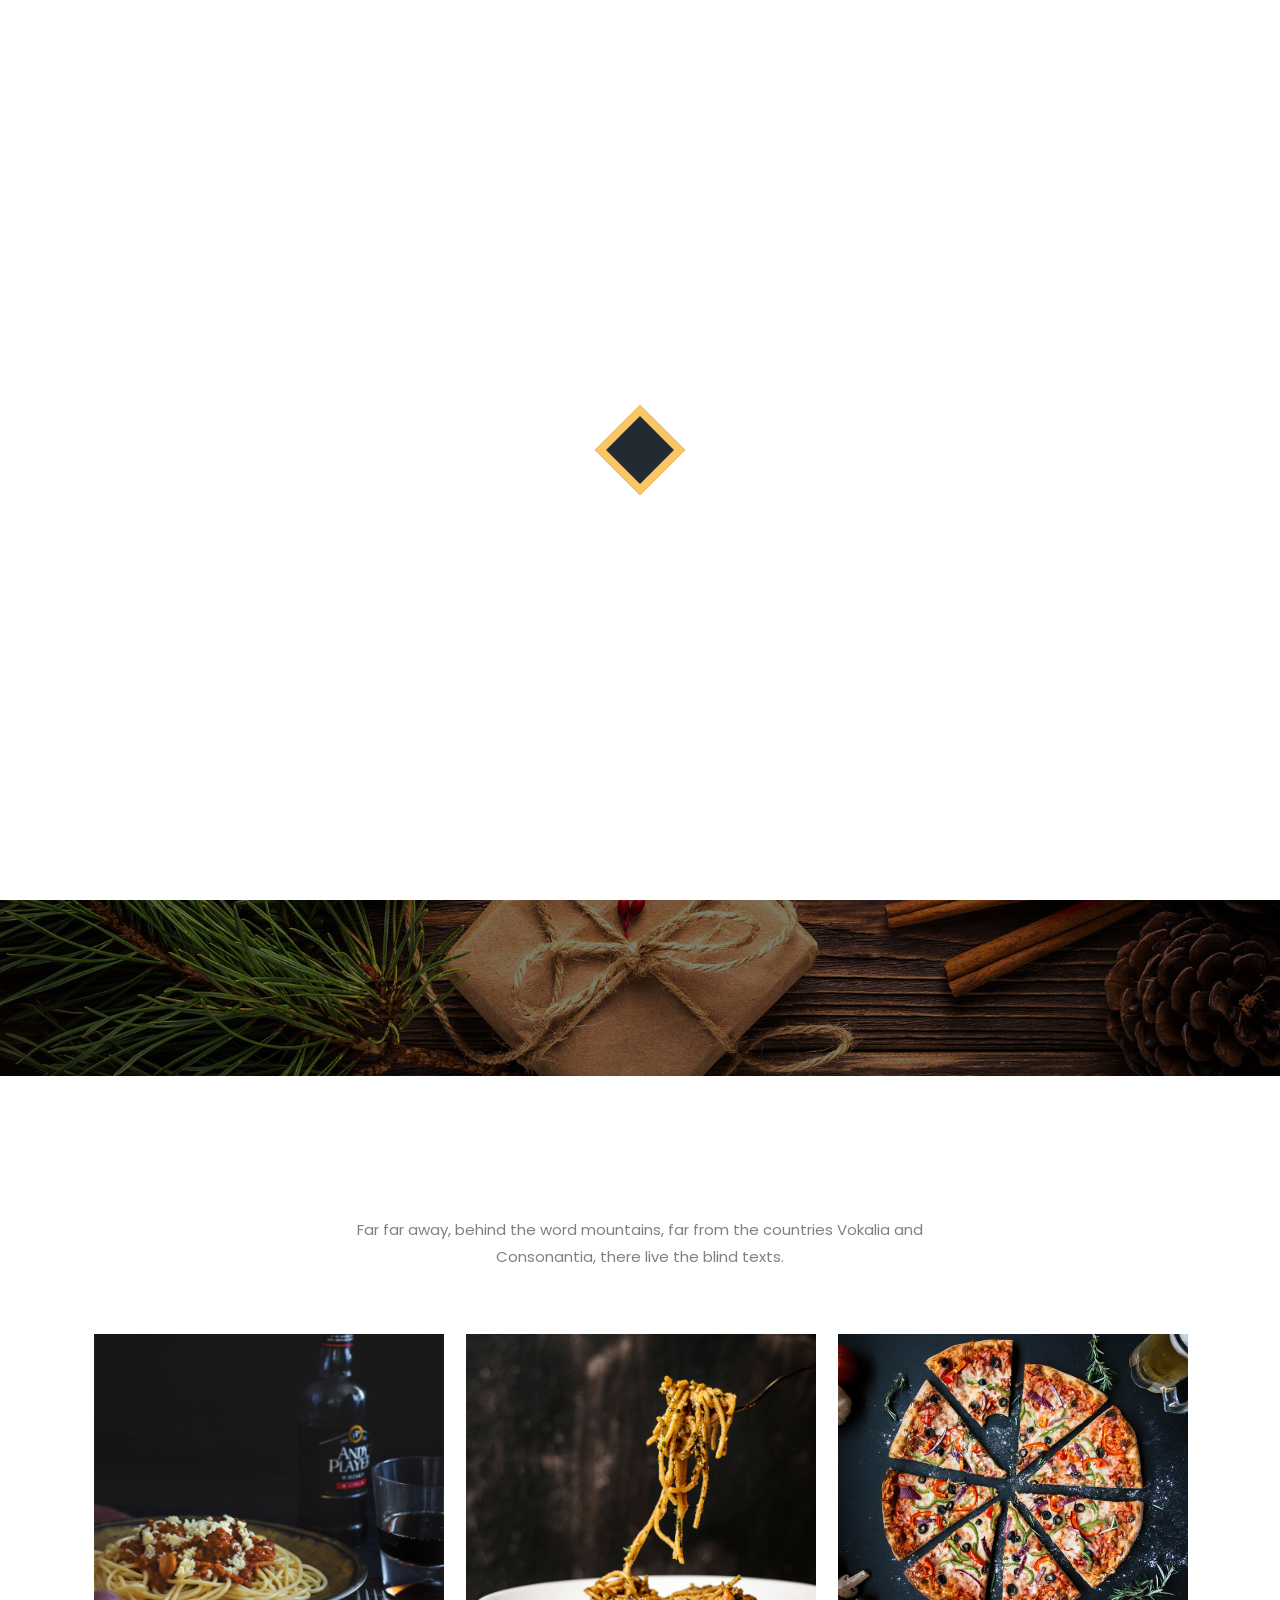
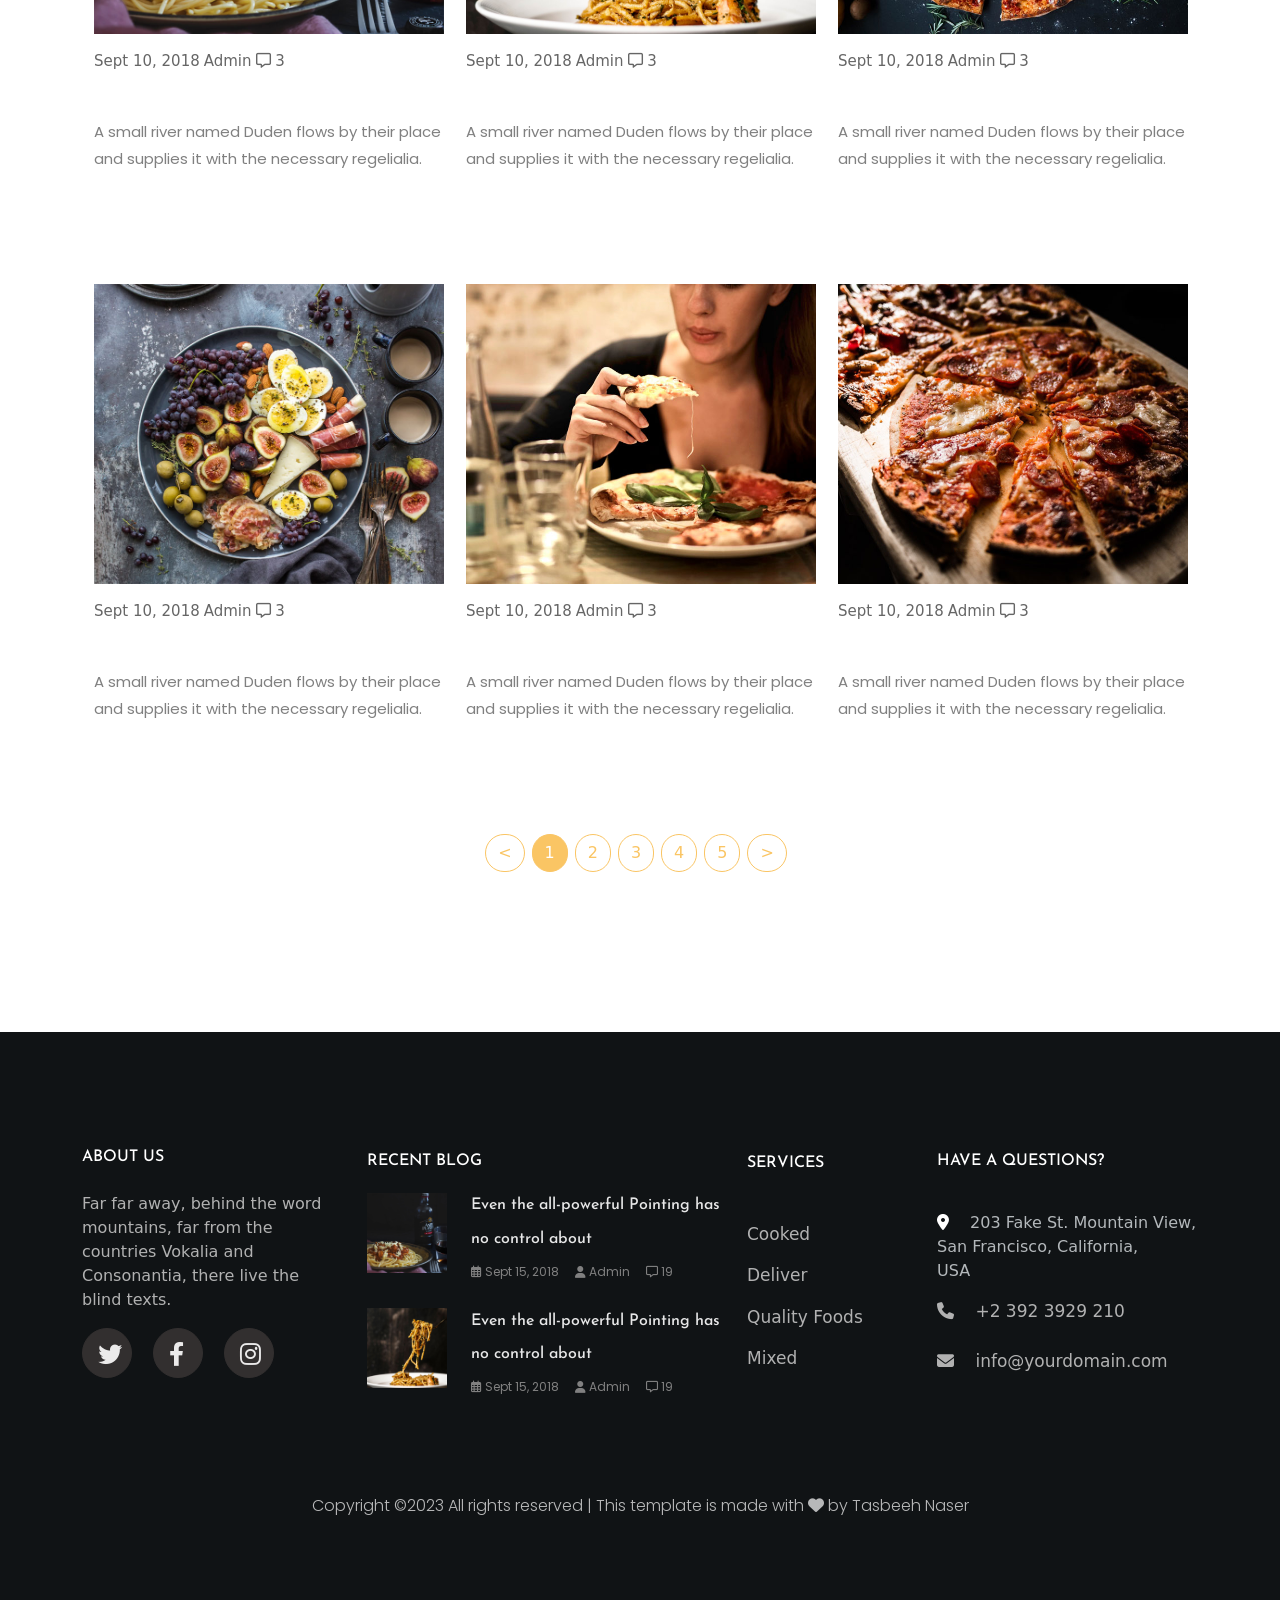
<file: Bolg.html>
<!DOCTYPE html>
<html lang="en">
<head>
    <meta charset="UTF-8">
    <link rel="shortcut icon" type="x-icon" href="pizza1.png" />
    <meta name="viewport" content="width=device-width, initial-scale=1.0">
    <title>Blog</title>
    <link rel="stylesheet" href="vendor/bootstrap/bootstrap.min.css">
    <link rel="stylesheet" href="vendor/fontawsome/all.min.css">
    <link rel="stylesheet" href="assets/css/responseBlog.css">
    <link rel="stylesheet" href="assets/css/animate.css">
    <link rel="stylesheet" href="assets/css/blog.css">
</head>
<body>
  <div class="loading bg-white position-fixed z-3 d-flex justify-content-center align-items-center vh-100 w-100 ">
    <div class="loader ">
      <span class="loader"></span>
    </div>
  </div>
  <div class="scroll_to_top opacity-0 invisible position-fixed z-3 rounded-circle d-flex justify-content-center align-items-center ">
    <i class="fa-solid fa-chevron-up" style="color: #eadedecc;"></i>
  </div>
    <nav class="navbar navbar-expand-lg  top-0 position-sticky w-100 z-2">
        <div class="container ">
          <a class="navbar-brand" href="#">
            <div><img src="assets/img/pizza project.PNG"  class="w-75"/></div>
          </a>
          <button class="navbar-toggler" type="button" data-bs-toggle="collapse" data-bs-target="#navbarNav" aria-controls="navbarNav" aria-expanded="false" aria-label="Toggle navigation">
            <i class="fa-solid fa-bars" style="color: #ffffff;"></i> MENU
          </button>
          <div class="collapse navbar-collapse" id="navbarNav">
            <ul class="navbar-nav">
              <li class="nav-item">
                <a class="nav-link" aria-current="page" href="index.html">Home</a>
              </li>
              <li class="nav-item">
                <a class="nav-link" href="menu.html">Menu</a>
              </li>
              <li class="nav-item">
                <a class="nav-link" href="services.html">Services</a>
              </li>
              <li class="nav-item">
                <a class="nav-link active" href="Bolg.html">Blog</a>
              </li>
              <li class="nav-item">
                <a class="nav-link" href="about.html">About</a>
              </li>
              <li class="nav-item">
                <a class="nav-link" href="contact.html">Contact</a>
              </li>
            </ul>
          </div>
        </div>
      </nav>
      <header class="vh-110 d-flex justify-content-center align-items-center">
        <div class="text-center">
            <h1 class="text-white wow bounceInUp"data-wow-duration="2s" data-wow-offset="150">READ OUR BLOG</h1>
            <a href="index.html">HOME</a>
            <a class="menu-link">BLOG</a>
        </div>
    </header>
    <section class="blog1 text-center py-5 wow bounceInUp" data-wow-duration="2s" data-wow-offset="150">
        <div class="container py-5">
        <h2 class="text-white">RECENT FROM BLOG</h2>
        <p>Far far away, behind the word mountains, far from the countries Vokalia and<br> Consonantia, there live the blind texts.</p>
        <div class="container">
          <div class="row justify-content-center  wow slideInLeft" data-wow-duration="1s" data-wow-offset="150">
            <div class="col-md-4 text-start py-5">
              <a href="ReadBlog.html">
                <div class="img-blog img1"></div>
              </a>
            
              <div class="d-flex comment py-3">
                <a href="#">Sept 10, 2018</a>
                <a href="#" class="ps-1">Admin</a>
                <a href="#" class="ps-1">
                  <i class="fa-regular fa-message"></i> 3
                </a>
              </div>
             <h3><a href="#" class="h3-blog">The Delicious Pizza</a></h3>
              <p>A small river named Duden flows by their place and supplies it with the necessary regelialia.</p>
            </div>
            <div class="col-md-4 text-start py-5">
              <a href="ReadBlog.html">
                <div class="img-blog img2"></div>
              </a>
              <div class="d-flex comment py-3">
                <a href="#">Sept 10, 2018</a>
                <a href="#" class="ps-1">Admin</a>
                <a href="#" class="ps-1">
                  <i class="fa-regular fa-message"></i> 3
                </a>
              </div>
             <h3><a href="#" class="h3-blog">The Delicious Pizza</a></h3>
              <p>A small river named Duden flows by their place and supplies it with the necessary regelialia.</p>
            </div>
            <div class="col-md-4 text-start py-5">
              <a href="ReadBlog.html">
                <div class="img-blog img3"></div>
              </a>
              <div class="d-flex comment py-3">
                <a href="#">Sept 10, 2018</a>
                <a href="#" class="ps-1">Admin</a>
                <a href="#" class="ps-1">
                  <i class="fa-regular fa-message"></i> 3
                </a>
              </div>
             <h3><a href="#" class="h3-blog">The Delicious Pizza</a></h3>
              <p>A small river named Duden flows by their place and supplies it with the necessary regelialia.</p>
            </div>
            <div class="col-md-4 text-start py-5">
              <a href="ReadBlog.html">
                <div class="img-blog img4"></div>
              </a>
                <div class="d-flex comment py-3">
                  <a href="#">Sept 10, 2018</a>
                  <a href="#" class="ps-1">Admin</a>
                  <a href="#" class="ps-1">
                    <i class="fa-regular fa-message"></i> 3
                  </a>
                </div>
               <h3><a href="#" class="h3-blog">The Delicious Pizza</a></h3>
                <p>A small river named Duden flows by their place and supplies it with the necessary regelialia.</p>
              </div>
              <div class="col-md-4 text-start py-5">
                <a href="ReadBlog.html">
                  <div class="img-blog img5"></div>
                </a>
                <div class="d-flex comment py-3">
                  <a href="#">Sept 10, 2018</a>
                  <a href="#" class="ps-1">Admin</a>
                  <a href="#" class="ps-1">
                    <i class="fa-regular fa-message"></i> 3
                  </a>
                </div>
               <h3><a href="#" class="h3-blog">The Delicious Pizza</a></h3>
                <p>A small river named Duden flows by their place and supplies it with the necessary regelialia.</p>
              </div>
              <div class="col-md-4 text-start py-5">
                <a href="ReadBlog.html">
                  <div class="img-blog img6"></div>
                </a>
                <div class="d-flex comment py-3">
                  <a href="#">Sept 10, 2018</a>
                  <a href="#" class="ps-1">Admin</a>
                  <a href="#" class="ps-1">
                    <i class="fa-regular fa-message"></i> 3
                  </a>
                </div>
               <h3><a href="#" class="h3-blog">The Delicious Pizza</a></h3>
                <p>A small river named Duden flows by their place and supplies it with the necessary regelialia.</p>
              </div>
          </div>
        </div>
        <nav aria-label="Page navigation example" class="bg-transparent py-5 d-flex justify-content-center">
            <ul class="pagination">
              <li class="page-item pe-2">
                <a class="page-link bg-transparent rounded-5 border-main-color" href="#" aria-label="Previous">
                  <span aria-hidden="true">&lt;</span>
                </a>
              </li>
              <li class="page-item active disabled pe-2"><a class="page-link one rounded-5 bg-transparent border-main-color z-0" href="#">1</a></li>
              <li class="page-item pe-2"><a class="page-link rounded-5 bg-transparent border-main-color" href="#">2</a></li>
              <li class="page-item pe-2"><a class="page-link rounded-5 bg-transparent border-main-color" href="#">3</a></li>
              <li class="page-item pe-2"><a class="page-link rounded-5 bg-transparent border-main-color" href="#">4</a></li>
              <li class="page-item pe-2"><a class="page-link rounded-5 bg-transparent border-main-color" href="#">5</a></li>
              <li class="page-item pe-2 ">
                <a class="page-link bg-transparent rounded-5 border-main-color" href="#" aria-label="Next">
                  <span aria-hidden="true">	&gt;</span>
                </a>
              </li>
            </ul>
          </nav>
      </div>
      </section>
      <section class="footer py-5">
        <div class="container">
           <div class="footer-content py-5 ">
            <div class="row justify-content-center align-items-center ">
             <div class="col-md-3 pt-3 ABOUT-US">
              <h2 class="pb-3">ABOUT US</h2>
              <p class="p">Far far away, behind the word mountains, far from the countries Vokalia and Consonantia, there live the blind texts.</p>
              <p class="icon-1 wow bounceInUp"data-wow-duration="2s" data-wow-offset="150">
                <a class="pe-3"><i class="fs-4 fa-brands fa-twitter"></i></a>
                <a class="pe-3"><i class="fs-4 fa-brands fa-facebook-f"></i></a>
                <a><i class="fs-4 fa-brands fa-instagram"></i></a>
              </p>
            </div>
             <div class="col-md-4 pt-4 RECENT-BLOG">
              <h2 class="pb-1">RECENT BLOG</h2>
              <div class="d-flex gap-4 align-items-center">
                <div class="img-blog1"></div>
                <div>
                  <h3><a href="#" class="h3">Even the all-powerful Pointing has<br> no control about</a></h3>
                  <div class="d-flex recent-blog ">
                    <div><a href="#" class="pe-3"><i class="fa-regular fa-calendar-days"></i> Sept 15, 2018</a></div>
                    <div><a href="#" class="pe-3"><i class="fa-solid fa-user"></i> Admin</a></div>
                    <div><a href="#"><i class="fa-regular fa-message"></i> 19</a></div>
                  </div>
                </div>
                </div>
                <div class="d-flex gap-4 align-items-center pt-3">
                <div class="img-blog2"></div>
                <div>
                  <h3><a href="#" class="h3">Even the all-powerful Pointing has<br> no control about</a></h3>
                  <div class="d-flex recent-blog">
                    <div><a href="#" class="pe-3"><i class="fa-regular fa-calendar-days"></i> Sept 15, 2018</a></div>
                    <div><a href="#" class="pe-3"><i class="fa-solid fa-user"></i> Admin</a></div>
                    <div><a href="#"><i class="fa-regular fa-message"></i> 19</a></div>
                  </div>
                </div>
              </div>
             </div>
             <div class="col-md-2 SERVICES">
              <h2 class="pb-4">SERVICES</h2>
              <ul class="p-0 m-0">
                <li class="pt-3"><a href="#">Cooked</a></li>
                <li class="pt-3"><a href="#">Deliver</a></li>
                <li class="pt-3"><a href="#">Quality Foods</a></li>
                <li class="pt-3"><a href="#">Mixed</a></li>
              </ul>
             </div>
             <div class="col-md-3 HAVE-A-QUESTIONS">
              <h2 class="pb-3">HAVE A QUESTIONS?</h2>
              <ul class="p-0 m-0">
                <li class="pt-3">
                  <i class="fa-solid fa-location-dot pe-3 text-white"></i>
                  <span class="text-color">203 Fake St. Mountain View,<br> San Francisco, California,<br> USA</span>
                </li>
                <li class="pt-3"><a href="#">
                    <i class="fa-solid fa-phone pe-3"></i>
                    <span>+2 392 3929 210</span></a>
                </li>
                <li class="pt-4"><a href="#">
                    <i class="fa-solid fa-envelope pe-3"></i>
                    <span>info@yourdomain.com</span></a>
                </li>
              </ul>
             </div>
           </div>
           <div class="cmt-footer py-5">
            <p class="text-center pt-5">Copyright &copy;2023 All rights reserved | This template is made with <i class="fa-solid fa-heart"></i> by Tasbeeh Naser</p>
          </div>
          </div>
        </div>
      </section>
      <script src="vendor/js/bootstrap.bundle.min.js"></script>
      <script src="vendor/js/wow.min.js"></script>
      <script src="assets/js/js.js"></script>
      <script>
        new WOW().init();
      </script>
</body>
</html>
</file>
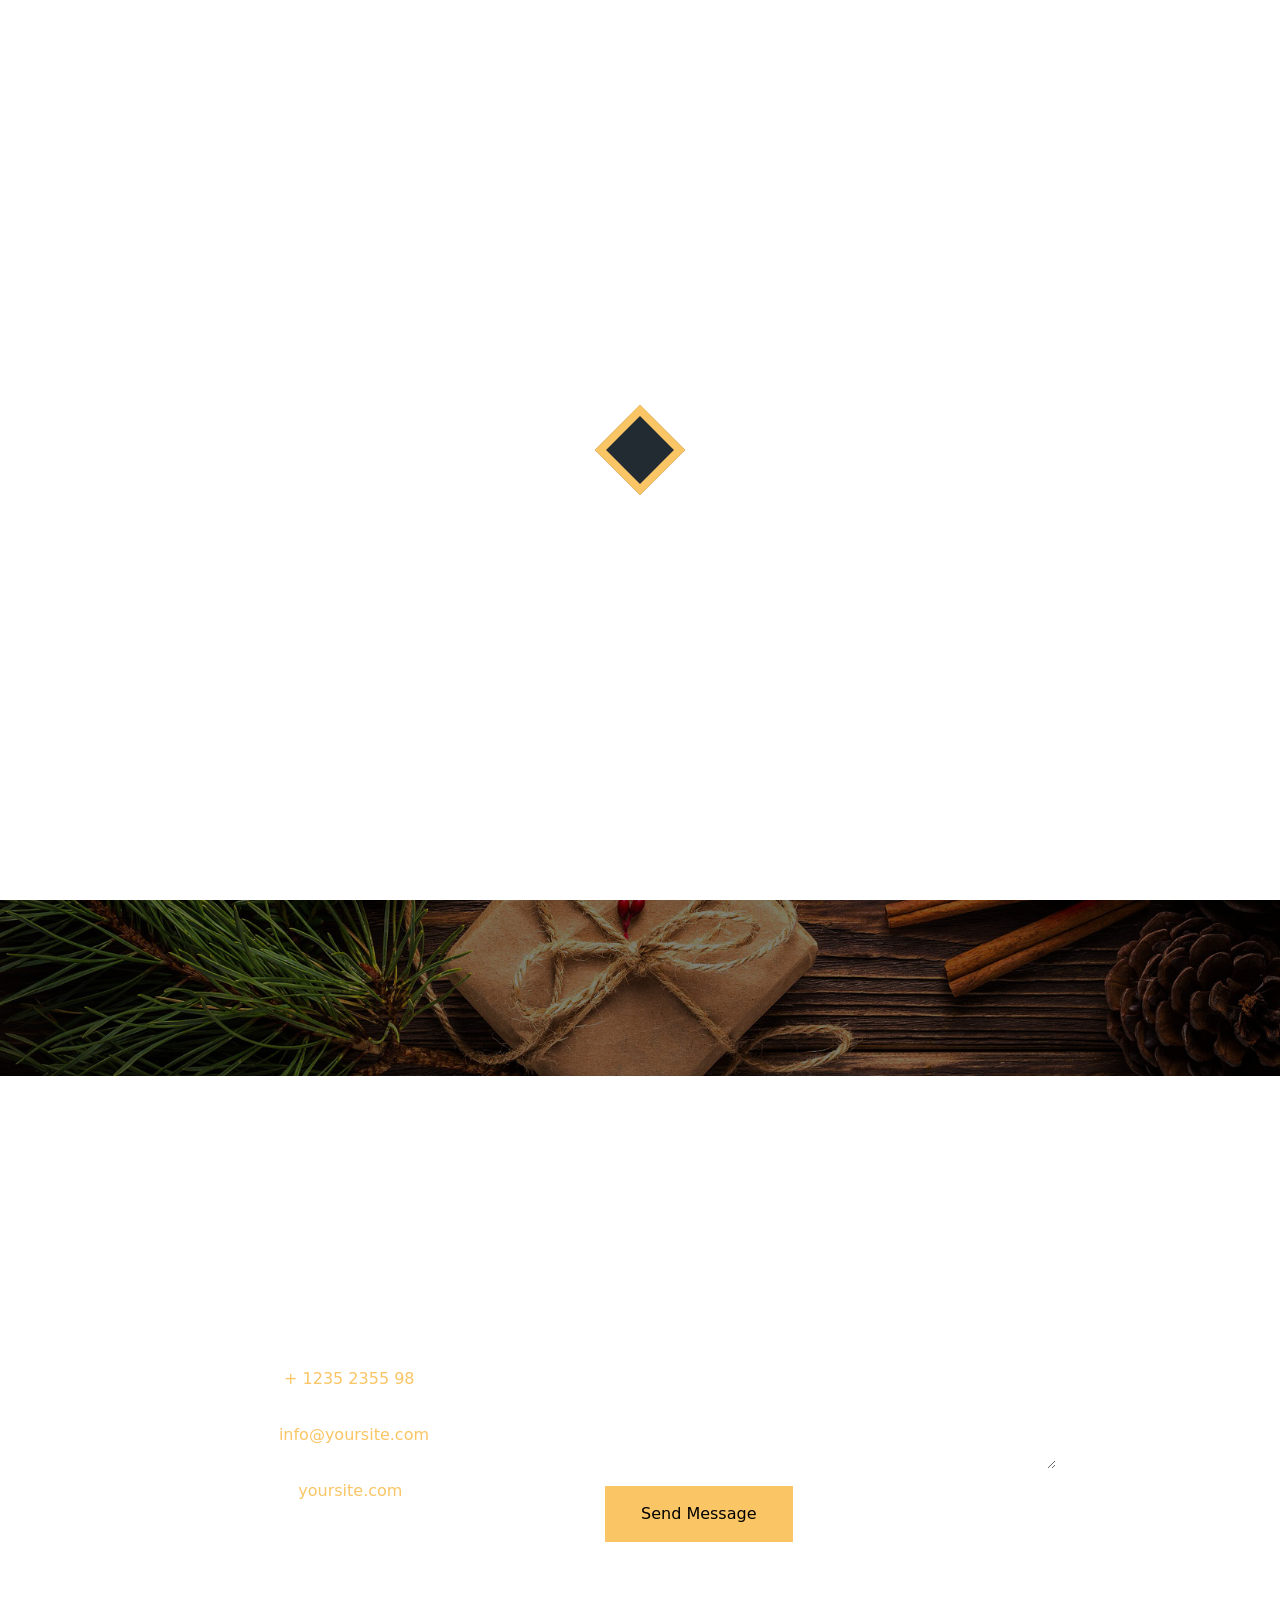
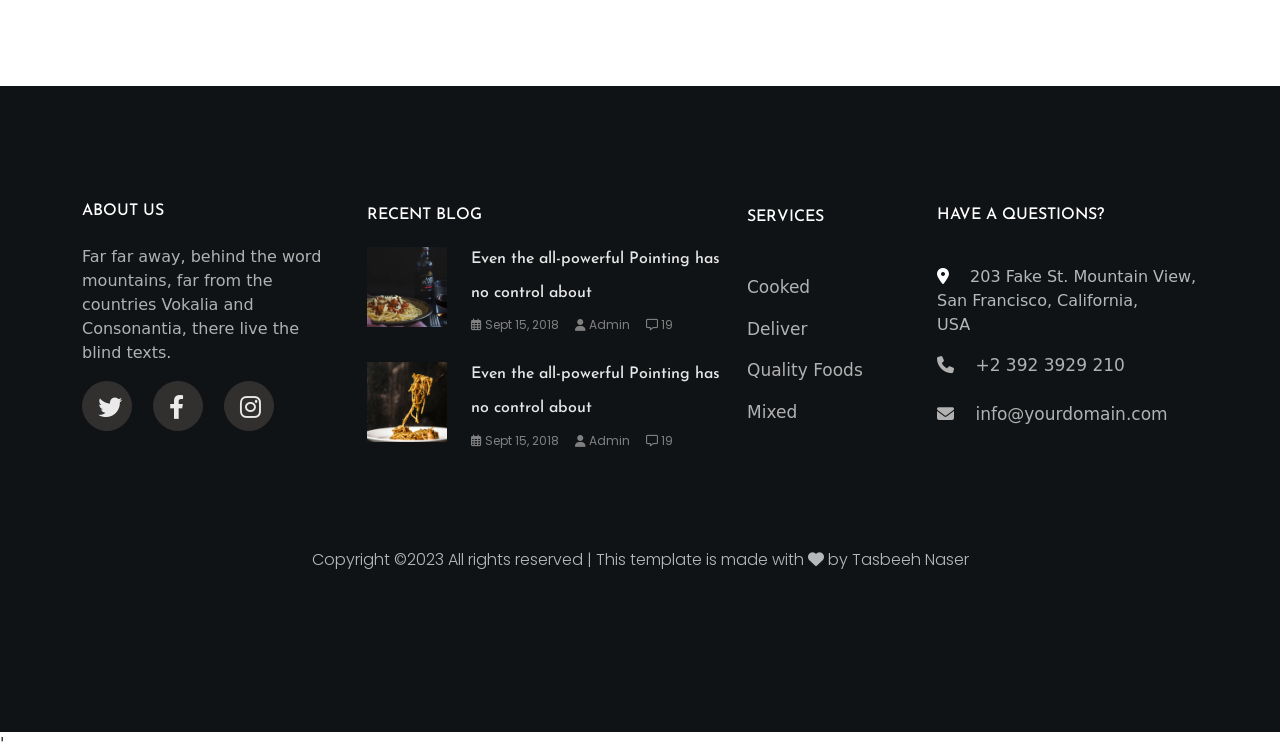
<file: contact.html>
<!DOCTYPE html>
<html lang="en">
<head>
    <meta charset="UTF-8">
    <link rel="shortcut icon" type="x-icon" href="pizza1.png" />
    <meta name="viewport" content="width=device-width, initial-scale=1.0">
    <title>Contact</title>
    <link rel="stylesheet" href="vendor/bootstrap/bootstrap.min.css">
  <link rel="stylesheet" href="vendor/fontawsome/all.min.css">
  <link rel="stylesheet" href="assets/css/responseContact.css">
  <link rel="stylesheet" href="assets/css/animate.css">
  <link rel="stylesheet" href="assets/css/contact.css">
</head>
<body>
  <div class="loading bg-white position-fixed z-3 d-flex justify-content-center align-items-center vh-100 w-100 ">
    <div class="loader ">
      <span class="loader"></span>
    </div>
  </div>
  <div class="scroll_to_top opacity-0 invisible position-fixed z-3 rounded-circle d-flex justify-content-center align-items-center ">
    <i class="fa-solid fa-chevron-up" style="color: #eadedecc;"></i>
  </div>
    <nav class="navbar navbar-expand-lg top-0 position-sticky position-fixed w-100 z-1">
        <div class="container ">
          <a class="navbar-brand" href="#">
            <div><img src="assets/img/pizza project.PNG"  class="w-75"/></div>
          </a>
          <button class="navbar-toggler" type="button" data-bs-toggle="collapse" data-bs-target="#navbarNav" aria-controls="navbarNav" aria-expanded="false" aria-label="Toggle navigation">
            <i class="fa-solid fa-bars" style="color: #ffffff;"></i> MENU
          </button>
          <div class="collapse navbar-collapse" id="navbarNav">
            <ul class="navbar-nav">
              <li class="nav-item">
                <a class="nav-link" aria-current="page" href="index.html">Home</a>
              </li>
              <li class="nav-item">
                <a class="nav-link" href="menu.html">Menu</a>
              </li>
              <li class="nav-item">
                <a class="nav-link" href="services.html">Services</a>
              </li>
              <li class="nav-item">
                <a class="nav-link" href="Bolg.html">Blog</a>
              </li>
              <li class="nav-item">
                <a class="nav-link" href="about.html">About</a>
              </li>
              <li class="nav-item">
                <a class="nav-link active" href="contact.html">Contact</a>
              </li>
            </ul>
          </div>
        </div>
      </nav>
      <header class="vh-110 d-flex justify-content-center align-items-center">
        <div class="text-center">
            <h1 class="text-white wow bounceInUp"data-wow-duration="3s" data-wow-offset="150">CONTACT US</h1>
            <a href="index.html">HOME</a>
            <a class="menu-link">CONTACT</a>
        </div>
    </header>
    <section class="contactCopy  d-flex justify-content-center py-5 wow bounceInUp"data-wow-duration="3s" data-wow-offset="150">
        <div class="container py-5">
        <div class="row justify-content-center align-items-center py-5">
<div class="col-md-3 Contact-nformation me-5 ">
    <div class="col-md-12 pb-3">
        <h2 class="text-white  pb-4">Contact Information</h2>
     <p class="text-white-50"> <span class="text-white">Address: </span>198 West 21th Street, Suite 721 New York NY 10016</p>  
    </div>
    <div class="col-md-12 pb-3">
        <p><span class="text-white">Phone: </span><a href="tel://1234567920" class="yellow">+ 1235 2355 98</a></p>
    </div>
    <div class="col-md-12 pb-3">
        <p><span class="text-white">Email: </span><a href="mailto:info@yoursite.com" class="yellow">info@yoursite.com</a></p>
    </div>
    <div class="col-md-12 pb-3">
        <p><span class="text-white">Website: </span><a href="#" class="yellow">yoursite.com</a></p>
    </div>
</div>
<div class="col-md-5 ms-5">
    <form class=" ">
        <div class="row justify-content-center">
        <div class="mb-3 mt-2 col-md-6">
          <input type="text" class="form-control bg-transparent border-0  rounded-0  text-white" placeholder="Your Name" id="exampleInputEmail1" aria-describedby="emailHelp">
        </div>
        <div class="mb-3 mt-2 col-md-6">
          <input type="email" class="form-control bg-transparent border-0  rounded-0 text-white" placeholder="Your Email" id="exampleInputPassword1">
        </div>
      </div>
      <div class="mb-3 mt-2">
        <input type="text" class="form-control bg-transparent border-0  rounded-0 text-white" placeholder="Subject" id="exampleInputPassword1">
      </div>
      <div class="mb-3 mt-2">
        <textarea class="form-control bg-transparent  rounded-0 border-0 text-white" placeholder="Message.." id="floatingTextarea2" style="height: 100px"></textarea>
      </div>
      <button type="submit" class="btn btn-primary">Send Message</button>
      </form>
</div>
        </div>
    </div>
    </section>
    <section class="footer py-5">
      <div class="container">
         <div class="footer-content py-5 ">
          <div class="row justify-content-center align-items-center ">
           <div class="col-md-3 pt-3 ABOUT-US">
            <h2 class="pb-3">ABOUT US</h2>
            <p class="p">Far far away, behind the word mountains, far from the countries Vokalia and Consonantia, there live the blind texts.</p>
            <p class="icon-1 wow bounceInUp"data-wow-duration="2s" data-wow-offset="150">
              <a class="pe-3"><i class="fs-4 fa-brands fa-twitter"></i></a>
              <a class="pe-3"><i class="fs-4 fa-brands fa-facebook-f"></i></a>
              <a><i class="fs-4 fa-brands fa-instagram"></i></a>
            </p>
          </div>
           <div class="col-md-4 pt-4 RECENT-BLOG">
            <h2 class="pb-1">RECENT BLOG</h2>
            <div class="d-flex gap-4 align-items-center">
              <div class="img-blog1"></div>
              <div>
                <h3><a href="#" class="h3">Even the all-powerful Pointing has<br> no control about</a></h3>
                <div class="d-flex recent-blog ">
                  <div><a href="#" class="pe-3"><i class="fa-regular fa-calendar-days"></i> Sept 15, 2018</a></div>
                  <div><a href="#" class="pe-3"><i class="fa-solid fa-user"></i> Admin</a></div>
                  <div><a href="#"><i class="fa-regular fa-message"></i> 19</a></div>
                </div>
              </div>
              </div>
              <div class="d-flex gap-4 align-items-center pt-3">
              <div class="img-blog2"></div>
              <div>
                <h3><a href="#" class="h3">Even the all-powerful Pointing has<br> no control about</a></h3>
                <div class="d-flex recent-blog">
                  <div><a href="#" class="pe-3"><i class="fa-regular fa-calendar-days"></i> Sept 15, 2018</a></div>
                  <div><a href="#" class="pe-3"><i class="fa-solid fa-user"></i> Admin</a></div>
                  <div><a href="#"><i class="fa-regular fa-message"></i> 19</a></div>
                </div>
              </div>
            </div>
           </div>
           <div class="col-md-2 SERVICES">
            <h2 class="pb-4">SERVICES</h2>
            <ul class="p-0 m-0">
              <li class="pt-3"><a href="#">Cooked</a></li>
              <li class="pt-3"><a href="#">Deliver</a></li>
              <li class="pt-3"><a href="#">Quality Foods</a></li>
              <li class="pt-3"><a href="#">Mixed</a></li>
            </ul>
           </div>
           <div class="col-md-3 HAVE-A-QUESTIONS">
            <h2 class="pb-3">HAVE A QUESTIONS?</h2>
            <ul class="p-0 m-0">
              <li class="pt-3">
                <i class="fa-solid fa-location-dot pe-3 text-white"></i>
                <span class="text-color">203 Fake St. Mountain View,<br> San Francisco, California,<br> USA</span>
              </li>
              <li class="pt-3"><a href="#">
                  <i class="fa-solid fa-phone pe-3"></i>
                  <span>+2 392 3929 210</span></a>
              </li>
              <li class="pt-4"><a href="#">
                  <i class="fa-solid fa-envelope pe-3"></i>
                  <span>info@yourdomain.com</span></a>
              </li>
            </ul>
           </div>
         </div>
         <div class="cmt-footer py-5">
          <p class="text-center pt-5">Copyright &copy;2023 All rights reserved | This template is made with <i class="fa-solid fa-heart"></i> by Tasbeeh Naser</p>
        </div>
        </div>
      </div>
    </section>
    <script src="vendor/js/bootstrap.bundle.min.js"></script>
    <script src="vendor/js/wow.min.js"></script>
    <script src="assets/js/js.js"></script>'
    <script>
      new WOW().init();
    </script>
</body>
</html>
</file>
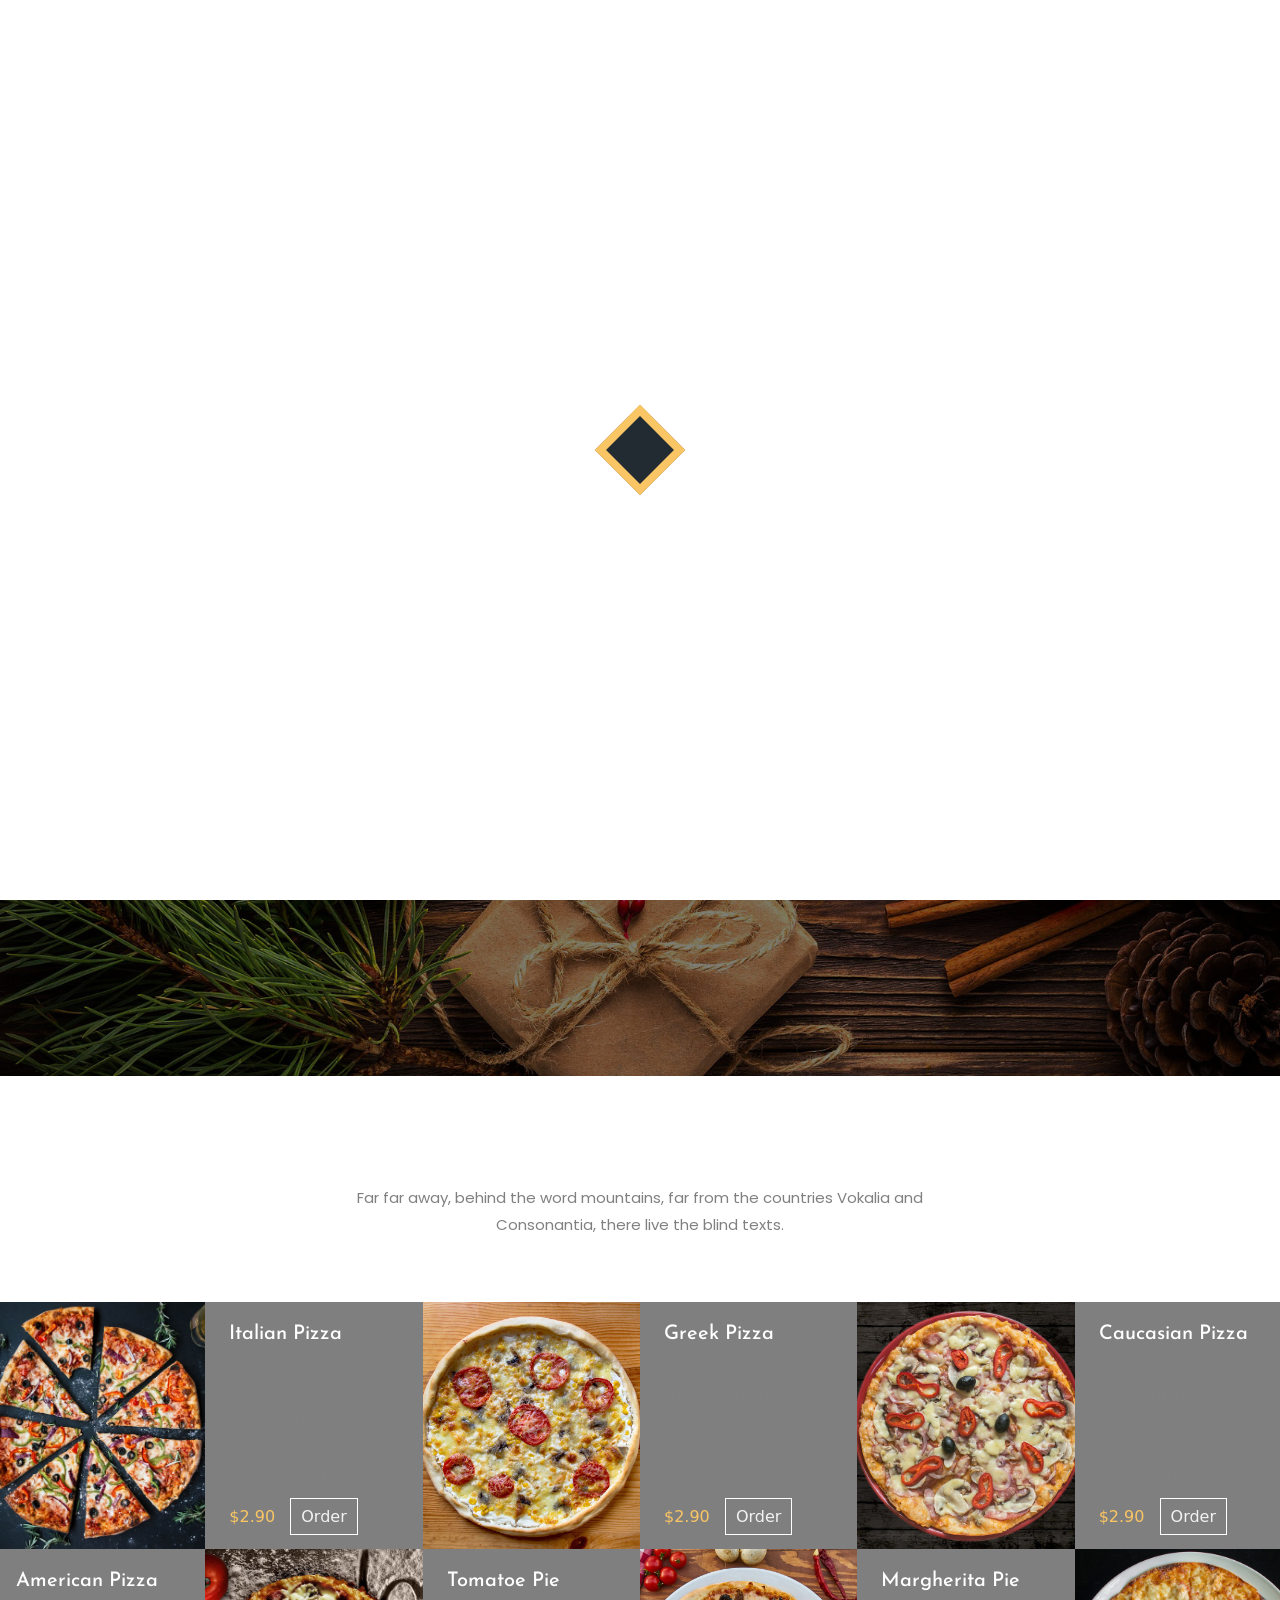
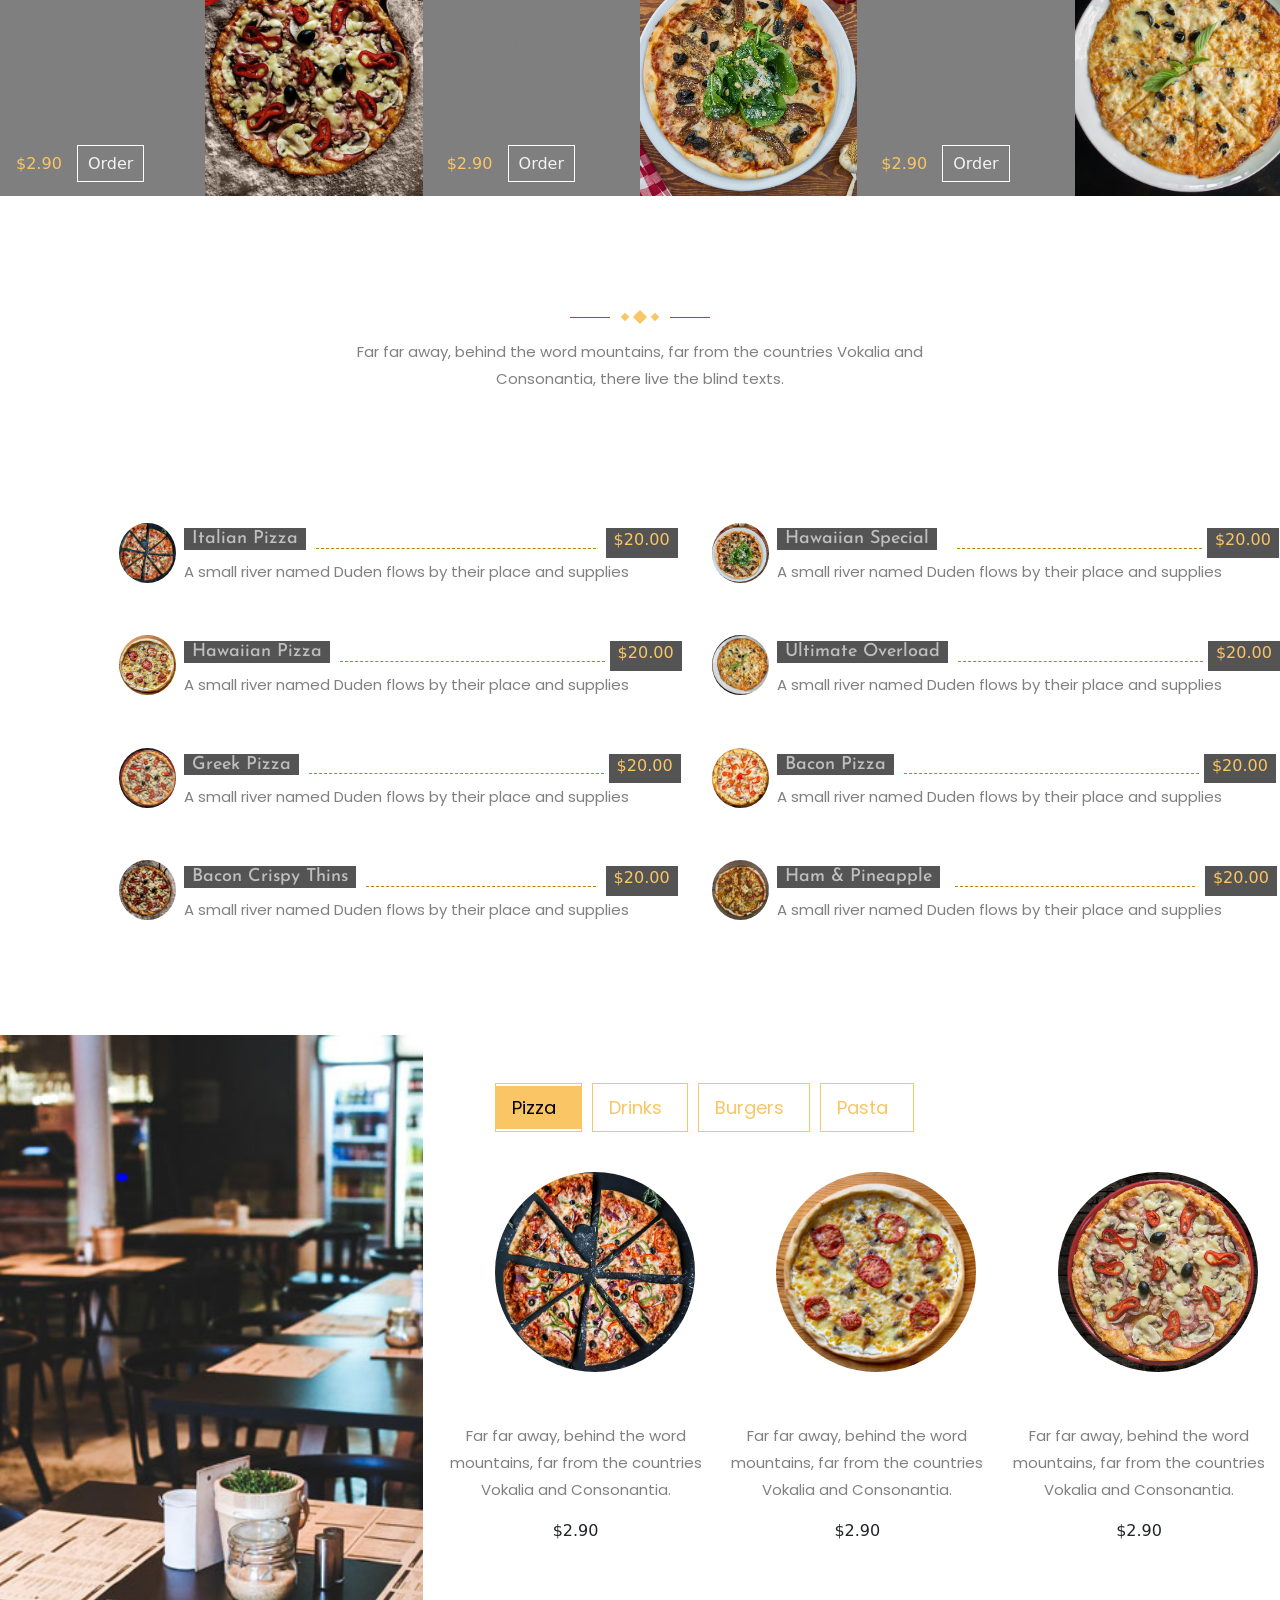
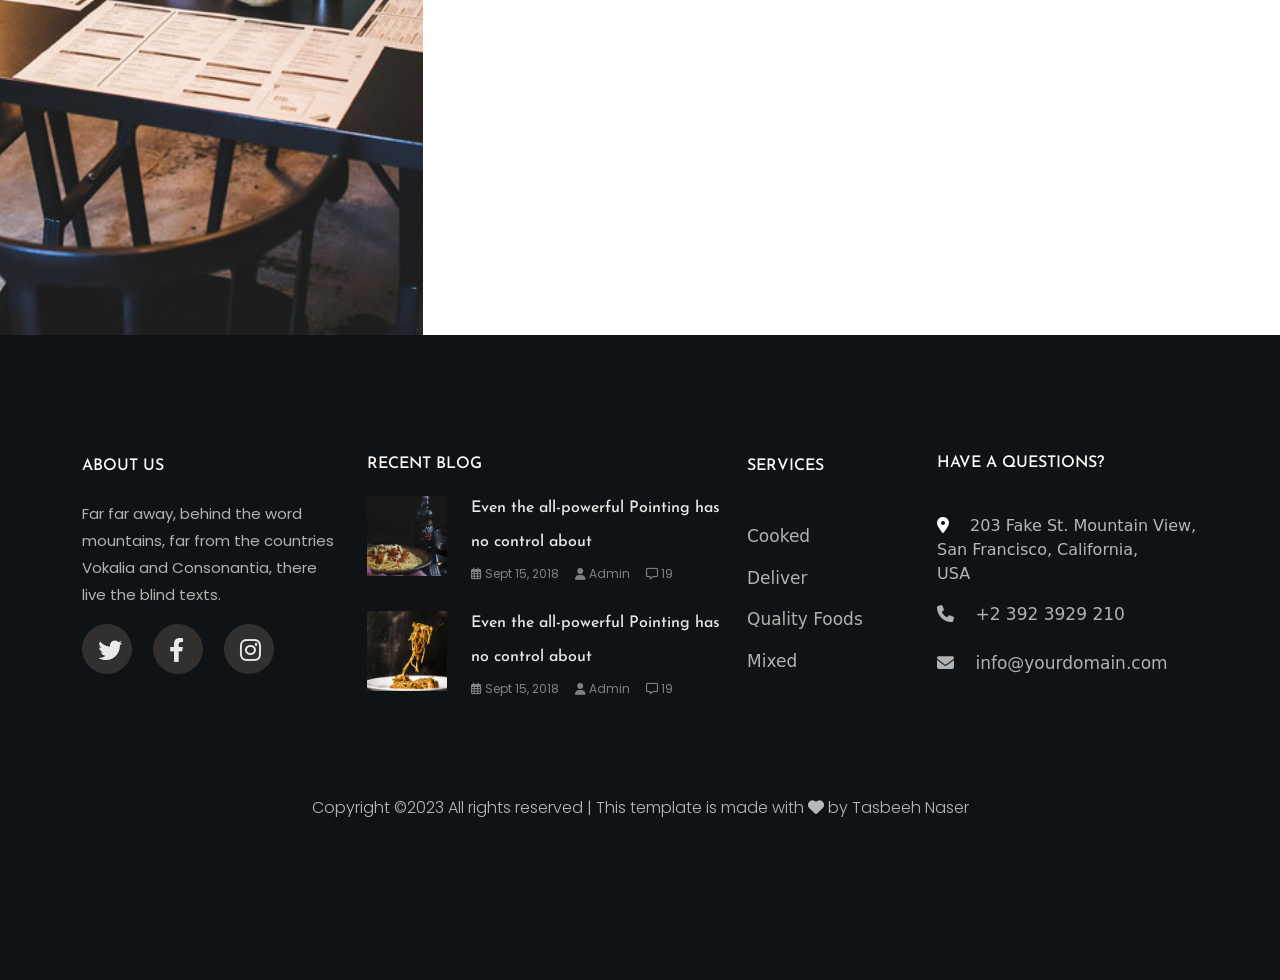
<file: menu.html>
<!DOCTYPE html>
<html lang="en">
<head>
    <meta charset="UTF-8">
    <link rel="shortcut icon" type="x-icon" href="pizza1.png" />
    <meta name="viewport" content="width=device-width, initial-scale=1.0">
    <title>Menu</title>
    <link rel="stylesheet" href="vendor/bootstrap/bootstrap.min.css">
    <link rel="stylesheet" href="vendor/fontawsome/all.min.css">
    <link rel="stylesheet" href="assets/css/responseMenu.css">
    <link rel="stylesheet" href="assets/css/animate.css">
    <link rel="stylesheet" href="assets/css/menu.css">
</head>
<body>
  <div class="loading bg-white position-fixed z-3 d-flex justify-content-center align-items-center vh-100 w-100 ">
    <div class="loader ">
      <span class="loader"></span>
    </div>
  </div>
  <div class="scroll_to_top opacity-0 invisible position-fixed z-3 rounded-circle d-flex justify-content-center align-items-center ">
    <i class="fa-solid fa-chevron-up" style="color: #eadedecc;"></i>
  </div>
    <nav class="navbar navbar-expand-lg top-0 position-sticky w-100 z-2">
        <div class="container ">
          <a class="navbar-brand" href="#">
            <div><img src="assets/img/pizza project.PNG"  class="w-75"/></div>
          </a>
          <button class="navbar-toggler" type="button" data-bs-toggle="collapse" data-bs-target="#navbarNav" aria-controls="navbarNav" aria-expanded="false" aria-label="Toggle navigation">
            <i class="fa-solid fa-bars" style="color: #ffffff;"></i> MENU
          </button>
          <div class="collapse navbar-collapse" id="navbarNav">
            <ul class="navbar-nav">
              <li class="nav-item">
                <a class="nav-link " aria-current="page" href="index.html">Home</a>
              </li>
              <li class="nav-item">
                <a class="nav-link active" href="menu.html">Menu</a>
              </li>
              <li class="nav-item">
                <a class="nav-link" href="services.html">Services</a>
              </li>
              <li class="nav-item">
                <a class="nav-link" href="Bolg.html">Blog</a>
              </li>
              <li class="nav-item">
                <a class="nav-link" href="about.html">About</a>
              </li>
              <li class="nav-item">
                <a class="nav-link" href="contact.html">Contact</a>
              </li>
            </ul>
          </div>
        </div>
      </nav>
    <header class="vh-110 d-flex justify-content-center align-items-center">
        <div class="text-center">
            <h1 class="text-white wow bounceInUp"data-wow-duration="3s" data-wow-offset="150">OUR MENU</h1>
            <a href="index.html">HOME</a>
            <a class="menu-link">MENU</a>
        </div>
    </header>
      <section class="pizza-meal text-center wow bounceInUp" data-wow-duration="2s" data-wow-offset="150">
        <h2 class="text-white pt-5 pb-3">HOT PIZZA MEALS</h2>
        <p>Far far away, behind the word mountains, far from the countries Vokalia and<br> Consonantia, there live the blind
          texts.</p>
        <div class="row pt-5 wow bounceInUp" data-wow-duration="2s" data-wow-offset="150">
          <div class="col-md-2 type-1 type-0">
      
          </div>
          <div class="col-md-2 text-start content-1">
            <div class="container-fluid">
              <h3 class="text-white ">Italian Pizza</h3>
              <p>Far far away, behind the word mountains, far from the countries Vokalia and Consonantia</p>
              <div>
                <span>$2.90</span>
                <a href="#" class="button">Order</a>
              </div>
            </div>
          </div>
          <div class="col-md-2 type-2 type-0">
      
          </div>
          <div class="col-md-2 text-start  content-1">
            <div class="container-fluid">
              <h3 class="text-white "> Greek Pizza</h3>
              <p>Far far away, behind the word mountains, far from the countries Vokalia and Consonantia</p>
              <div>
                <span>$2.90</span>
                <a href="#" class="button">Order</a>
              </div>
            </div>
          </div>
          <div class="col-md-2 type-3 type-0">
      
          </div>
          <div class="col-md-2 text-start  content-1">
            <div class="container-fluid">
              <h3 class="text-white ">Caucasian Pizza</h3>
              <p>Far far away, behind the word mountains, far from the countries Vokalia and Consonantia</p>
              <div>
                <span>$2.90</span>
                <a href="#" class="button">Order</a>
              </div>
            </div>
          </div>
          <div class="col-md-2 text-start ps-3 content-1">
            <div class="container-fluid">
              <h3 class="text-white ">American Pizza</h3>
              <p>Far far away, behind the word mountains, far from the countries Vokalia and Consonantia</p>
              <div>
                <span>$2.90</span>
                <a href="#" class="button">Order</a>
              </div>
            </div>
          </div>
          <div class="col-md-2 type-4 type-0">
      
          </div>
          <div class="col-md-2 text-start  content-1">
            <div class="container-fluid">
              <h3 class="text-white ">Tomatoe Pie</h3>
              <p>Far far away, behind the word mountains, far from the countries Vokalia and Consonantia</p>
              <div>
                <span>$2.90</span>
                <a href="#" class="button">Order</a>
              </div>
            </div>
          </div>
          <div class="col-md-2 type-5 type-0">
      
          </div>
      
          <div class="col-md-2 text-start  content-1">
            <div class="container-fluid">
              <h3 class="text-white ">Margherita Pie</h3>
              <p>Far far away, behind the word mountains, far from the countries Vokalia and Consonantia</p>
              <div>
                <span>$2.90</span>
                <a href="#" class="button">Order</a>
              </div>
            </div>
          </div>
          <div class="col-md-2 type-6 type-0">
      
          </div>
        </div>
      </section>
      <section class="menu text-center py-5 wow bounceInUp" data-wow-duration="2s" data-wow-offset="150">
        <h2 class="text-white">OUR MENU PRICING</h2>
        <p class="line p-3">
            <span class="deg1"></span>
            <span class="deg2"></span>
            <span class="deg3"></span>
        </p>
        <p class="pb-5">Far far away, behind the word mountains, far from the countries Vokalia and<br> Consonantia, there live the blind texts.</p>
        <div class="container0 py-5">
       <div class="row justify-content-center">
        <div class="col-lg-5 wow bounceInUp" data-wow-duration="2s" data-wow-offset="150">
          <div class="item d-flex align-items-center">
           <div class="img type-1"></div>
           <div class="ps-2">
            <div class="d-flex pt-4 menu-li">
            <h3 class="px-2 text-start">Italian Pizza</h3>
            <span class="price px-2 text-end">$20.00</span>
          </div>
          <p class=" para-0">A small river named Duden flows by their place and supplies</p>
          </div></div>
          <div class="item d-flex align-items-center pt-3">
            <div class="img type-2"></div>
           <div class="ps-2">
            <div class="d-flex pt-4 menu-li">
            <h3 class="px-2  text-start">Hawaiian Pizza</h3>
            <span class="price px-2 text-end p2">$20.00</span>
          </div>
          <p class=" para-0">A small river named Duden flows by their place and supplies</p>
          </div></div>
          <div class="item d-flex align-items-center pt-3">
            <div class="img type-3"></div>
            <!-- <img src="assets/img/pizza-type/pizza-3.jpg" alt="Italian Pizza" class="img-fluid" /> -->
           <div class="ps-2">
            <div class="d-flex pt-4 menu-li">
            <h3 class="px-2  text-start">Greek Pizza</h3>
            <span class="price px-2 text-end p3">$20.00</span>
          </div>
          <p class=" para-0">A small river named Duden flows by their place and supplies</p>
          </div></div>
          <div class="item d-flex align-items-center pt-3">
            <div class="img type-4"></div>
            <!-- <img src="assets/img/pizza-type/pizza-4.jpg" alt="Italian Pizza" class="img-fluid" /> -->
           <div class="ps-2">
            <div class="d-flex pt-4 menu-li">
            <h3 class="px-2 text-start">Bacon Crispy Thins</h3>
            <span class="price px-2 text-end p4">$20.00</span>
          </div>
          <p class=" para-0">A small river named Duden flows by their place and supplies</p>
          </div></div>
        </div>
        <div class="col-lg-5 wow bounceInUp" data-wow-duration="2s" data-wow-offset="150">
          <div class="item d-flex align-items-center">
            <div class="img type-5"></div>
            <!-- <img src="assets/img/pizza-type/pizza-5.jpg" alt="Italian Pizza" class="img-fluid" /> -->
           <div class="ps-2">
            <div class="d-flex pt-4 menu-li">
            <h3 class="px-2  text-start">Hawaiian Special</h3>
            <span class="price px-2 text-end p5">$20.00</span>
          </div>
          <p class=" para-0">A small river named Duden flows by their place and supplies</p>
          </div></div>
          <div class="item d-flex align-items-center pt-3">
            <div class="img type-6"></div>
            <!-- <img src="assets/img/pizza-type/pizza-6.jpg" alt="Italian Pizza" class="img-fluid" /> -->
           <div class="ps-2">
            <div class="d-flex pt-4 menu-li">
            <h3 class="px-2  text-start">Ultimate Overload</h3>
            <span class="price px-2 text-end p6">$20.00</span>
          </div>
          <p class=" para-0">A small river named Duden flows by their place and supplies</p>
          </div></div>
          <div class="item d-flex align-items-center pt-3">
            <div class="img type-7"></div>
            <!-- <img src="assets/img/pizza-type/pizza-7.jpg" alt="Italian Pizza" class="img-fluid" /> -->
           <div class="ps-2">
            <div class="d-flex pt-4 menu-li">
            <h3 class="px-2  text-start">Bacon Pizza</h3>
            <span class="price px-2 text-end p7">$20.00</span>
          </div>
          <p class=" para-0">A small river named Duden flows by their place and supplies</p>
          </div></div>
          <div class="item d-flex align-items-center pt-3">
            <div class="img type-8"></div>
            <!-- <img src="assets/img/pizza-type/pizza-8.jpg" alt="Italian Pizza" class="img-fluid" /> -->
           <div class="ps-2">
            <div class="d-flex pt-4 menu-li">
            <h3 class="px-2  text-start">Ham & Pineapple</h3>
            <span class="price px-2 text-end p8">$20.00</span>
          </div>
          <p class=" para-0">A small river named Duden flows by their place and supplies</p>
          </div></div></div>
        </div>
       </div>
      </section>
      <section class="add-to-cart">
        <div class="row">
    <div class="col-md-4 p-0">
      <div class="desc wow bounceInUp" data-wow-duration="2s" data-wow-offset="150">
      </div>
    </div>
    <div class="col-md-8 sub-add-to-card">
      <div class="container">
      <ul class="nav nav-0  mb-3 pt-5 ps-5 wow bounceInUp" id="pills-tab" role="tablist" data-wow-duration="2s" data-wow-offset="150">
        <li class="nav-item" role="presentation">
          <button class="nav-link active" id="pills-home-tab" data-bs-toggle="pill" data-bs-target="#pills-home" type="button" role="tab" aria-controls="pills-home" aria-selected="true">Pizza</button>
        </li>
        <li class="nav-item" role="presentation">
          <button class="nav-link" id="pills-profile-tab" data-bs-toggle="pill" data-bs-target="#pills-profile" type="button" role="tab" aria-controls="pills-profile" aria-selected="false">Drinks</button>
        </li>
        <li class="nav-item" role="presentation">
          <button class="nav-link" id="pills-contact-tab" data-bs-toggle="pill" data-bs-target="#pills-contact" type="button" role="tab" aria-controls="pills-contact" aria-selected="false">Burgers</button>
        </li>
        <li class="nav-item" role="presentation">
          <button class="nav-link" id="pills-pasta-tab" data-bs-toggle="pill" data-bs-target="#pills-pasta" type="button" role="tab" aria-controls="pills-pasta" aria-selected="false">Pasta</button>
        </li>
        
      </ul>
      <div class="tab-content pt-4" id="pills-tabContent">
        <div class="tab-pane fade show active" id="pills-home" role="tabpanel" aria-labelledby="pills-home-tab" tabindex="0">
          <div class="row tab-nav">
            <div class="col-md-4 text-center wow bounceInUp"data-wow-duration="2s" data-wow-offset="150">
              <div class="pizza-img type-1 ms-5 ">
              </div>
              <h3 class="text-white mt-3">Italian Pizza</h3>
              <p>Far far away, behind the word<br> mountains, far from the countries<br> Vokalia and Consonantia.</p>
              <span class="span">$2.90</span>
              <div class="mt-4">
                <a href="#" class="button1 btn-add px-3 py-2">Add to card</a>
              </div>
              
            </div>
            <div class="col-md-4 text-center wow bounceInUp"data-wow-duration="2s" data-wow-offset="150">
              <div class="pizza-img type-2 ms-5 ">
              </div>
              <h3 class="text-white mt-3">Italian Pizza</h3>
              <p>Far far away, behind the word<br> mountains, far from the countries<br> Vokalia and Consonantia.</p>
              <span class="span">$2.90</span>
              <div class="mt-4">
                <a href="#" class="button1 btn-add px-3 py-2">Add to card</a>
              </div>
              
            </div>
            <div class="col-md-4 text-center wow bounceInUp"data-wow-duration="2s" data-wow-offset="150">
              <div class="pizza-img type-3 ms-5">
              </div>
              <h3 class="text-white mt-3">Italian Pizza</h3>
              <p>Far far away, behind the word<br> mountains, far from the countries<br> Vokalia and Consonantia.</p>
              <span class="span">$2.90</span>
              <div class="mt-4">
                <a href="#" class="button1 btn-add px-3 py-2">Add to card</a>
              </div>
            </div>
          </div>
        </div>
        <div class="tab-pane fade" id="pills-profile" role="tabpanel" aria-labelledby="pills-profile-tab" tabindex="0">
          <div class="row tab-nav">
            <div class="col-md-4 text-center ">
              <div class="pizza-img drink1 ms-5">
      
              </div>
              <h3 class="text-white mt-3">Italian Pizza</h3>
              <p>Far far away, behind the word<br> mountains, far from the countries<br> Vokalia and Consonantia.</p>
              <span class="span">$2.90</span>
              <div class="mt-4">
                <a href="#" class="button1 btn-add px-3 py-2">Add to card</a>
              </div>
              
            </div>
            <div class="col-md-4 text-center ">
              <div class="pizza-img drink2 ms-5">
              </div>
              <h3 class="text-white mt-3">Italian Pizza</h3>
              <p>Far far away, behind the word<br> mountains, far from the countries<br> Vokalia and Consonantia.</p>
              <span class="span">$2.90</span>
              <div class="mt-4">
                <a href="#" class="button1 btn-add px-3 py-2">Add to card</a>
              </div>
              
            </div>
            <div class="col-md-4 text-center ">
              <div class="pizza-img drink3 ms-5">
              </div>
              <h3 class="text-white mt-3">Italian Pizza</h3>
              <p>Far far away, behind the word<br> mountains, far from the countries<br> Vokalia and Consonantia.</p>
              <span class="span">$2.90</span>
              <div class="mt-4">
                <a href="#" class="button1 btn-add px-3 py-2">Add to card</a>
              </div>
            </div>
          </div>
        </div>
        <div class="tab-pane fade" id="pills-contact" role="tabpanel" aria-labelledby="pills-contact-tab" tabindex="0">
          <div class="row tab-nav">
            <div class="col-md-4 text-center ">
              <div class="pizza-img burger1 ms-5">
      
              </div>
              <h3 class="text-white mt-3">Italian Pizza</h3>
              <p>Far far away, behind the word<br> mountains, far from the countries<br> Vokalia and Consonantia.</p>
              <span class="span">$2.90</span>
              <div class="mt-4">
                <a href="#" class="button1 btn-add px-3 py-2">Add to card</a>
              </div>
              
            </div>
            <div class="col-md-4 text-center ">
              <div class="pizza-img burger2 ms-5">
              </div>
              <h3 class="text-white mt-3">Italian Pizza</h3>
              <p>Far far away, behind the word<br> mountains, far from the countries<br> Vokalia and Consonantia.</p>
              <span class="span">$2.90</span>
              <div class="mt-4">
                <a href="#" class="button1 btn-add px-3 py-2">Add to card</a>
              </div>
              
            </div>
            <div class="col-md-4 text-center ">
              <div class="pizza-img burger3 ms-5">
              </div>
              <h3 class="text-white mt-3">Italian Pizza</h3>
              <p>Far far away, behind the word<br> mountains, far from the countries<br> Vokalia and Consonantia.</p>
              <span class="span">$2.90</span>
              <div class="mt-4">
                <a href="#" class="button1 btn-add px-3 py-2">Add to card</a>
              </div>
            </div>
          </div>
        </div>
        <div class="tab-pane fade" id="pills-pasta" role="tabpanel" aria-labelledby="pills-pasta-tab" tabindex="0">
          <div class="row tab-nav">
            <div class="col-md-4 text-center ">
              <div class="pizza-img pasta1 ms-5">
      
              </div>
              <h3 class="text-white mt-3">Italian Pizza</h3>
              <p>Far far away, behind the word<br> mountains, far from the countries<br> Vokalia and Consonantia.</p>
              <span class="span">$2.90</span>
              <div class="mt-4">
                <a href="#" class="button1 btn-add px-3 py-2">Add to card</a>
              </div>
              
            </div>
            <div class="col-md-4 text-center ">
              <div class="pizza-img pasta2 ms-5">
              </div>
              <h3 class="text-white mt-3">Italian Pizza</h3>
              <p>Far far away, behind the word<br> mountains, far from the countries<br> Vokalia and Consonantia.</p>
              <span class="span">$2.90</span>
              <div class="mt-4">
                <a href="#" class="button1 btn-add px-3 py-2">Add to card</a>
              </div>
              
            </div>
            <div class="col-md-4 text-center ">
              <div class="pizza-img pasta3 ms-5">
              </div>
              <h3 class="text-white mt-3">Italian Pizza</h3>
              <p>Far far away, behind the word<br> mountains, far from the countries<br> Vokalia and Consonantia.</p>
              <span class="span">$2.90</span>
              <div class="mt-4">
                <a href="#" class="button1 btn-add px-3 py-2">Add to card</a>
              </div>
            </div>
          </div>
        </div>
      </div>
    </div>
    </div>
    </div>
      </section>
      <section class="footer py-5">
        <div class="container">
           <div class="footer-content py-5 ">
            <div class="row justify-content-center align-items-center ">
             <div class="col-md-3 pt-3 ABOUT-US">
              <h2 class="pb-3">ABOUT US</h2>
              <p class="p">Far far away, behind the word mountains, far from the countries Vokalia and Consonantia, there live the blind texts.</p>
              <p class="icon-1 wow bounceInUp"data-wow-duration="2s" data-wow-offset="150">
                <a class="pe-3"><i class="fs-4 fa-brands fa-twitter"></i></a>
                <a class="pe-3"><i class="fs-4 fa-brands fa-facebook-f"></i></a>
                <a><i class="fs-4 fa-brands fa-instagram"></i></a>
              </p>
            </div>
             <div class="col-md-4 pt-4 RECENT-BLOG">
              <h2 class="pb-1">RECENT BLOG</h2>
              <div class="d-flex gap-4 align-items-center">
                <div class="img-blog1"></div>
                <div>
                  <h3><a href="#" class="h3">Even the all-powerful Pointing has<br> no control about</a></h3>
                  <div class="d-flex recent-blog ">
                    <div><a href="#" class="pe-3"><i class="fa-regular fa-calendar-days"></i> Sept 15, 2018</a></div>
                    <div><a href="#" class="pe-3"><i class="fa-solid fa-user"></i> Admin</a></div>
                    <div><a href="#"><i class="fa-regular fa-message"></i> 19</a></div>
                  </div>
                </div>
                </div>
                <div class="d-flex gap-4 align-items-center pt-3">
                <div class="img-blog2"></div>
                <div>
                  <h3><a href="#" class="h3">Even the all-powerful Pointing has<br> no control about</a></h3>
                  <div class="d-flex recent-blog">
                    <div><a href="#" class="pe-3"><i class="fa-regular fa-calendar-days"></i> Sept 15, 2018</a></div>
                    <div><a href="#" class="pe-3"><i class="fa-solid fa-user"></i> Admin</a></div>
                    <div><a href="#"><i class="fa-regular fa-message"></i> 19</a></div>
                  </div>
                </div>
              </div>
             </div>
             <div class="col-md-2 SERVICES">
              <h2 class="pb-4">SERVICES</h2>
              <ul class="p-0 m-0">
                <li class="pt-3"><a href="#">Cooked</a></li>
                <li class="pt-3"><a href="#">Deliver</a></li>
                <li class="pt-3"><a href="#">Quality Foods</a></li>
                <li class="pt-3"><a href="#">Mixed</a></li>
              </ul>
             </div>
             <div class="col-md-3 HAVE-A-QUESTIONS">
              <h2 class="pb-3">HAVE A QUESTIONS?</h2>
              <ul class="p-0 m-0">
                <li class="pt-3">
                  <i class="fa-solid fa-location-dot pe-3 text-white"></i>
                  <span class="text-color">203 Fake St. Mountain View,<br> San Francisco, California,<br> USA</span>
                </li>
                <li class="pt-3"><a href="#">
                    <i class="fa-solid fa-phone pe-3"></i>
                    <span>+2 392 3929 210</span></a>
                </li>
                <li class="pt-4"><a href="#">
                    <i class="fa-solid fa-envelope pe-3"></i>
                    <span>info@yourdomain.com</span></a>
                </li>
              </ul>
             </div>
           </div>
           <div class="cmt-footer py-5">
            <p class="text-center pt-5">Copyright &copy;2023 All rights reserved | This template is made with <i class="fa-solid fa-heart"></i> by Tasbeeh Naser</p>
          </div>
          </div>
        </div>
      </section>
      <script src="vendor/js/bootstrap.bundle.min.js"></script>
      <script src="vendor/js/wow.min.js"></script>
      <script src="assets/js/js.js"></script>
      <script>
        new WOW().init();
      </script>
</body>
</html>
</file>
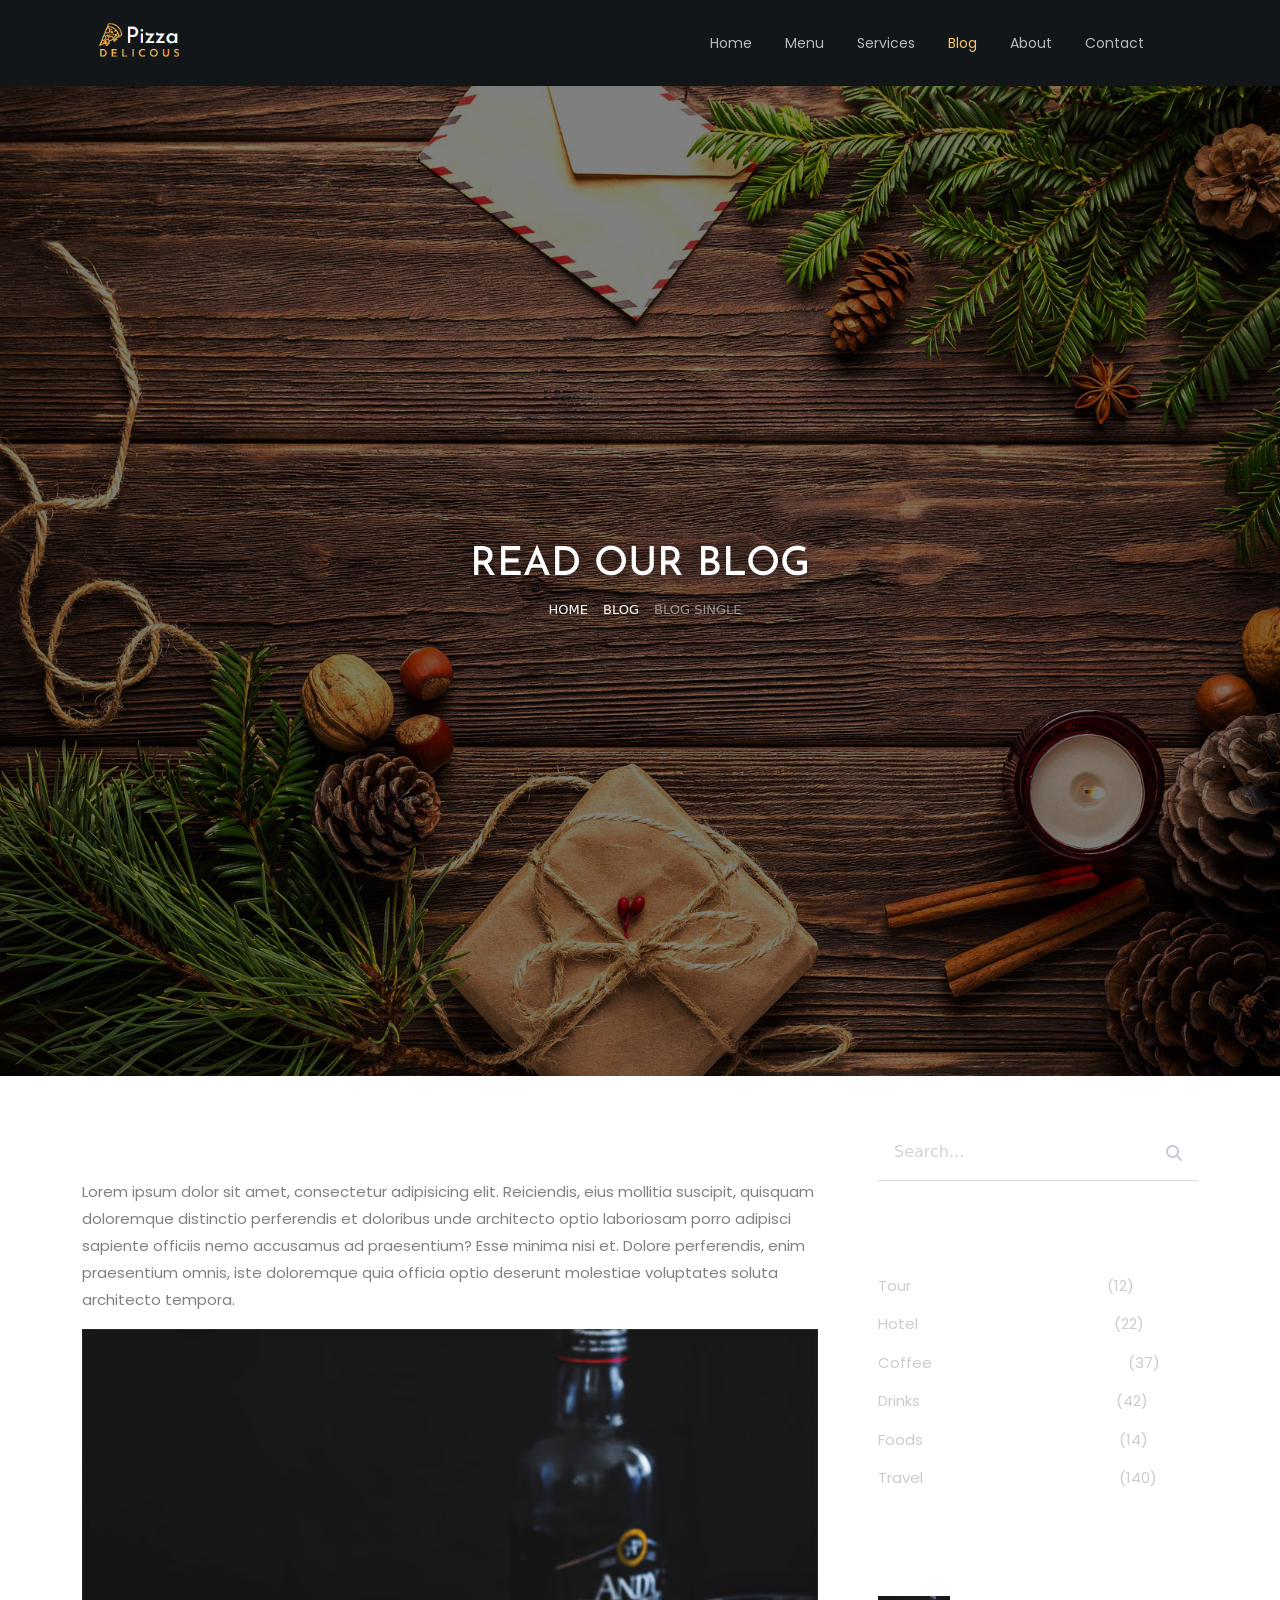
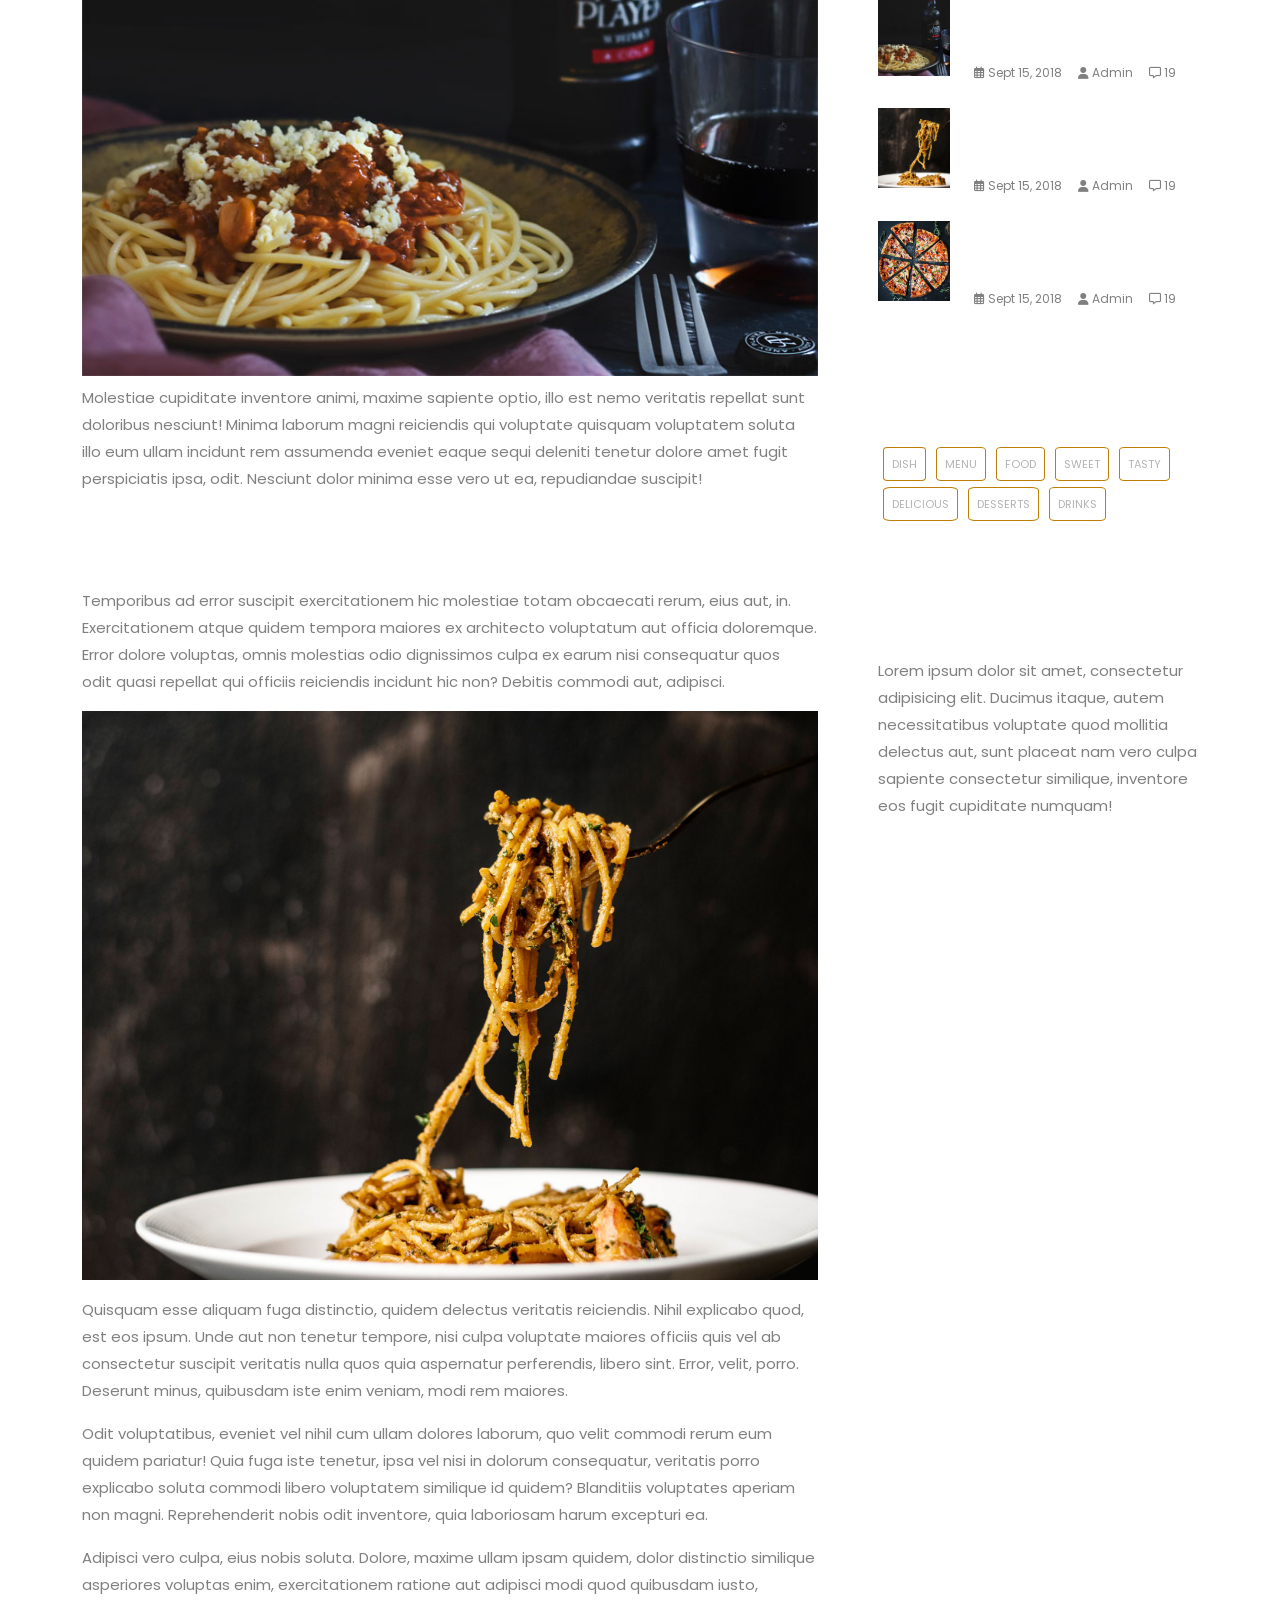
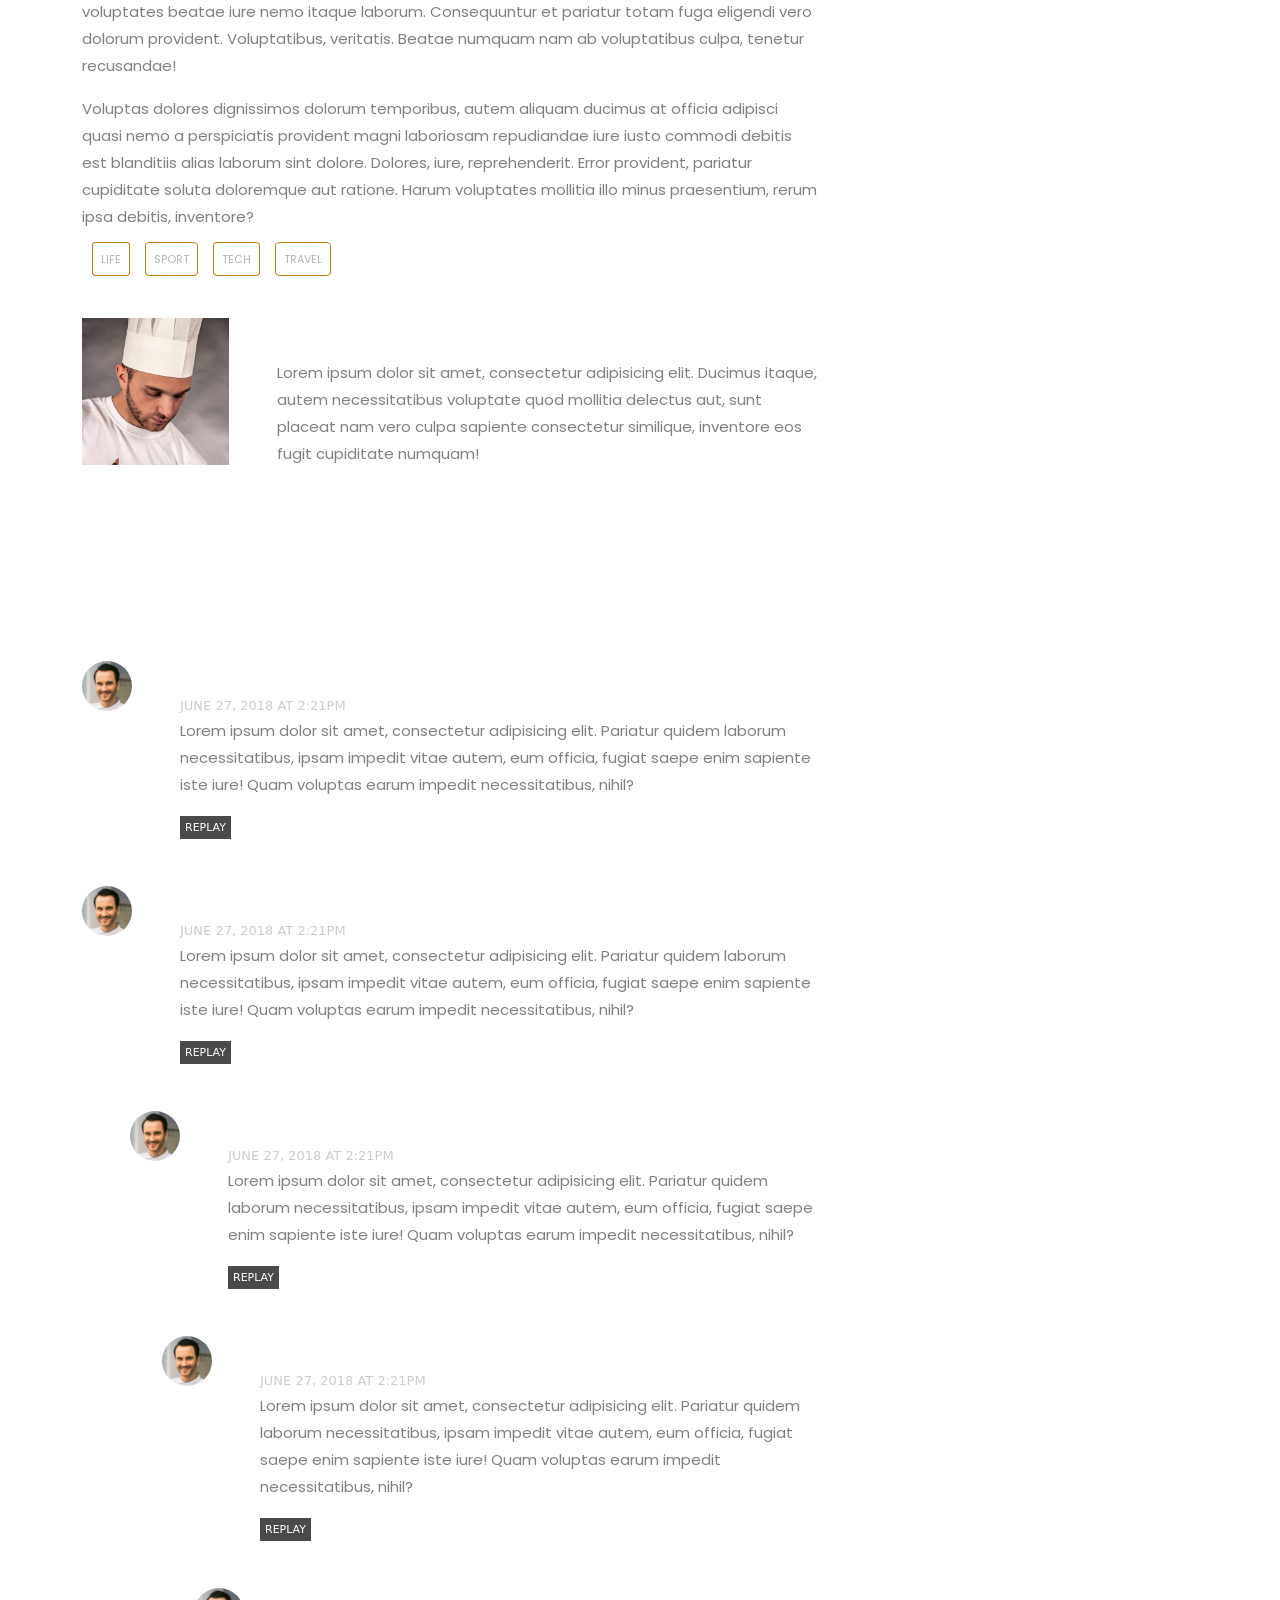
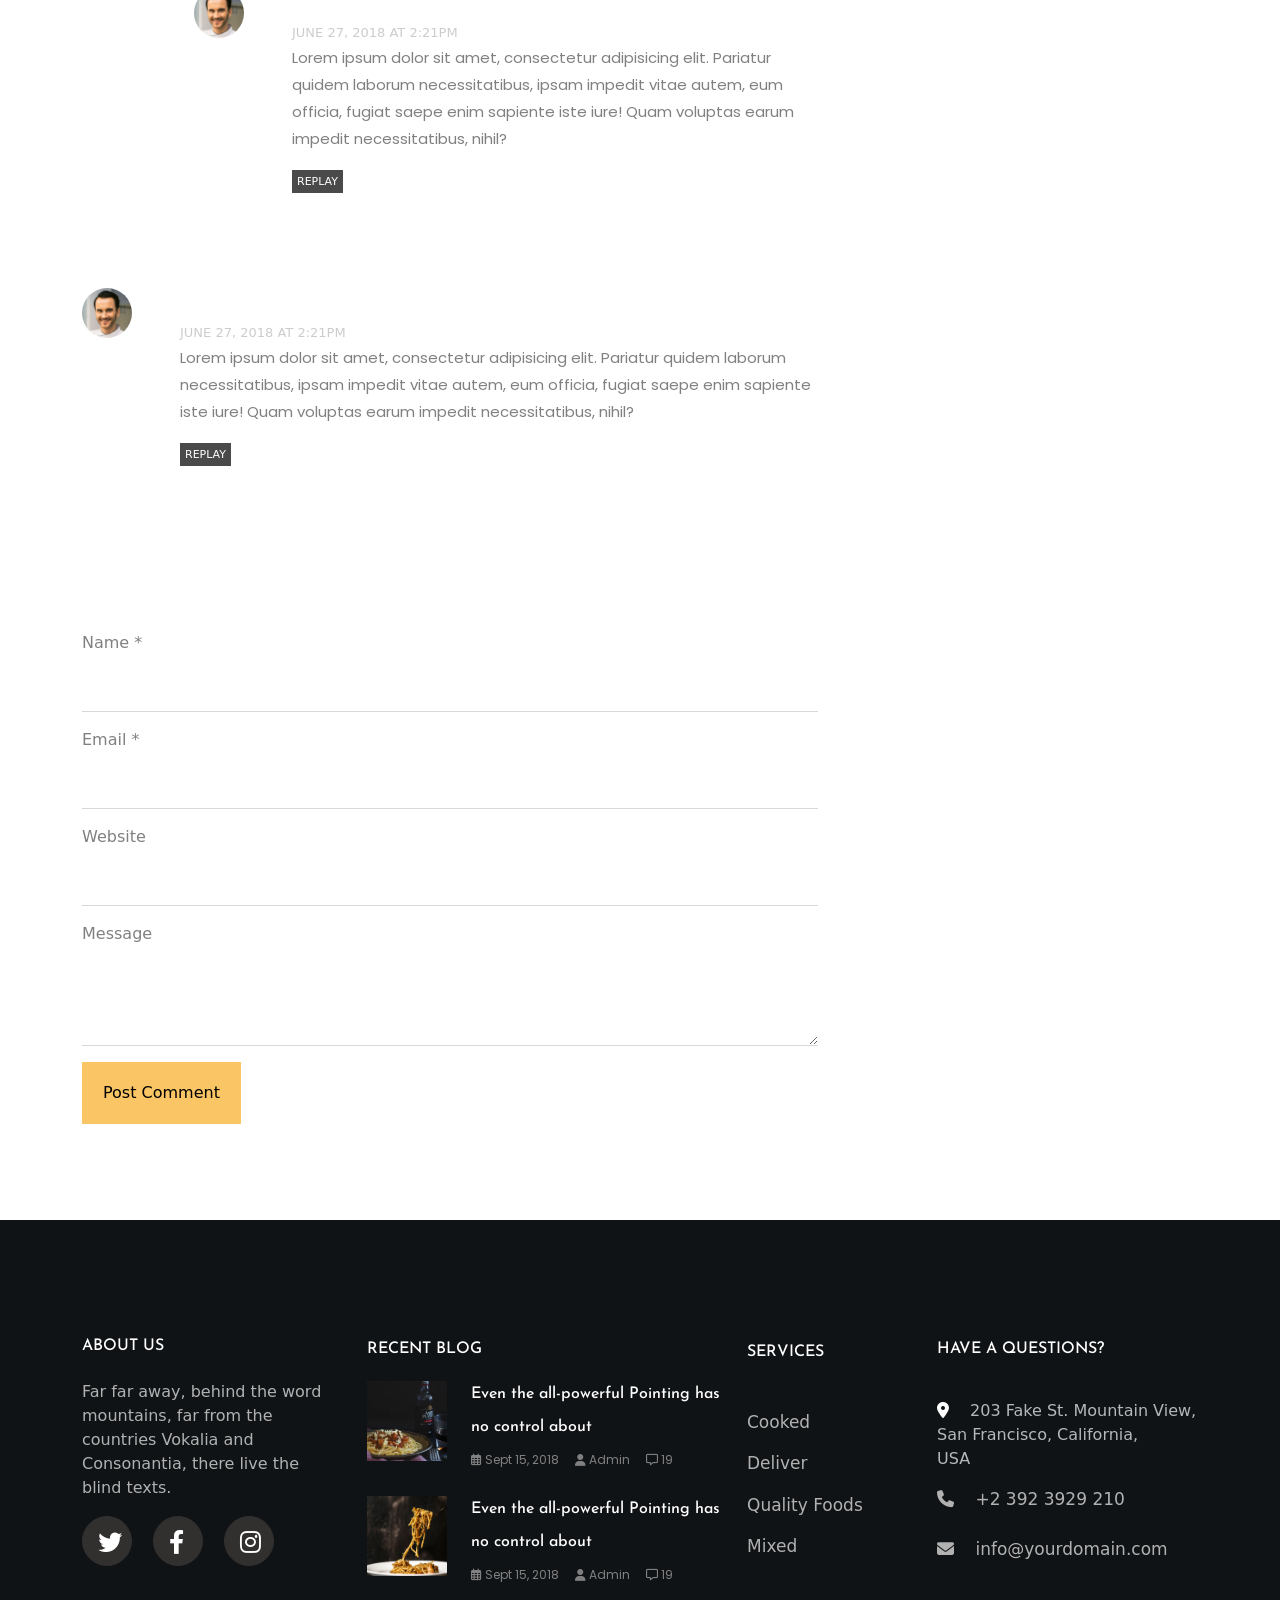
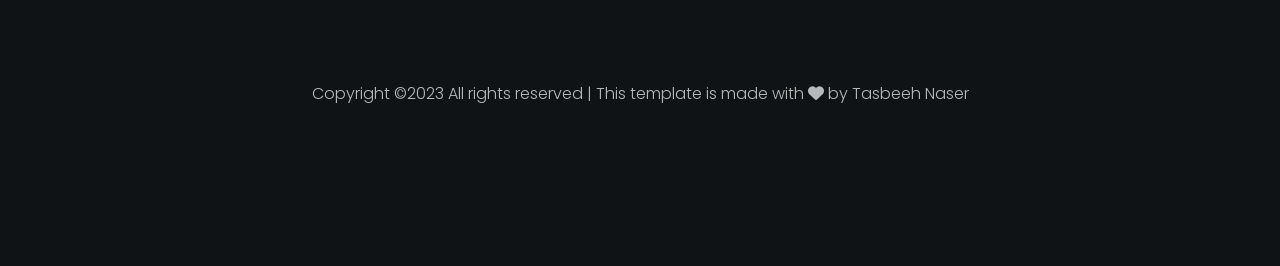
<file: ReadBlog.html>
<!DOCTYPE html>
<html lang="en">
<head>
    <meta charset="UTF-8">
    <link rel="shortcut icon" type="x-icon" href="pizza1.png" />
    <meta name="viewport" content="width=device-width, initial-scale=1.0">
    <title>Blog</title>
    <link rel="stylesheet" href="vendor/bootstrap/bootstrap.min.css">
    <link rel="stylesheet" href="vendor/fontawsome/all.min.css">
    <link rel="stylesheet" href="assets/css/responseBlog.css">
    <link rel="stylesheet" href="assets/css/animate.css">
    <link rel="stylesheet" href="assets/css/readBlog.css">
</head>
<body>
    <div class="loading bg-white position-fixed z-3 d-flex justify-content-center align-items-center vh-100 w-100 ">
        <div class="loader ">
          <span class="loader"></span>
        </div>
      </div>
      <div class="scroll_to_top opacity-0 invisible position-fixed z-3 rounded-circle d-flex justify-content-center align-items-center ">
        <i class="fa-solid fa-chevron-up" style="color: #eadedecc;"></i>
      </div>
    <nav class="navbar navbar-expand-lg  top-0 position-sticky w-100 z-2">
        <div class="container ">
          <a class="navbar-brand" href="#">
            <div><img src="assets/img/pizza project.PNG"  class="w-75"/></div>
          </a>
          <button class="navbar-toggler" type="button" data-bs-toggle="collapse" data-bs-target="#navbarNav" aria-controls="navbarNav" aria-expanded="false" aria-label="Toggle navigation">
            <i class="fa-solid fa-bars" style="color: #ffffff;"></i> MENU
          </button>
          <div class="collapse navbar-collapse" id="navbarNav">
            <ul class="navbar-nav">
              <li class="nav-item">
                <a class="nav-link" aria-current="page" href="index.html">Home</a>
              </li>
              <li class="nav-item">
                <a class="nav-link" href="menu.html">Menu</a>
              </li>
              <li class="nav-item">
                <a class="nav-link" href="services.html">Services</a>
              </li>
              <li class="nav-item">
                <a class="nav-link active" href="Bolg.html">Blog</a>
              </li>
              <li class="nav-item">
                <a class="nav-link" href="about.html">About</a>
              </li>
              <li class="nav-item">
                <a class="nav-link" href="contact.html">Contact</a>
              </li>
            </ul>
          </div>
        </div>
      </nav>
      <header class="vh-110 d-flex justify-content-center align-items-center">
        <div class="text-center">
            <h1 class="text-white wow bounceInUp"data-wow-duration="3s" data-wow-offset="150">READ OUR BLOG</h1>
            <a href="index.html">HOME</a>
            <a class="menu-link">BLOG</a>
            <span class="text-white-50">BLOG SINGLE</span>
        </div>
    </header>
    <section class="Tips py-5">
        <div class="container">
            <div class="row">
                <div class="col-md-8 wow bounceInUp"data-wow-duration="2s" data-wow-offset="150">
                    <h2 class="mb-3 text-white">10 Tips For The Traveler</h2>
                    <p class="">Lorem ipsum dolor sit amet, consectetur adipisicing elit. Reiciendis, eius mollitia
                        suscipit, quisquam<br> doloremque distinctio perferendis et doloribus unde architecto optio
                        laboriosam porro adipisci<br> sapiente officiis nemo accusamus ad praesentium? Esse minima nisi et.
                        Dolore perferendis, enim<br> praesentium omnis, iste doloremque quia officia optio deserunt
                        molestiae voluptates soluta<br> architecto tempora.</p>
                    <img src="assets/img/blog/image_1.jpg" alt="pizza image" class="img-fluid" />
                    <p class="pt-2">Molestiae cupiditate inventore animi, maxime sapiente optio, illo est nemo veritatis
                        repellat sunt<br> doloribus nesciunt! Minima laborum magni reiciendis qui voluptate quisquam
                        voluptatem soluta<br> illo eum ullam incidunt rem assumenda eveniet eaque sequi deleniti tenetur
                        dolore amet fugit<br> perspiciatis ipsa, odit. Nesciunt dolor minima esse vero ut ea, repudiandae
                        suscipit!</p>
                    <h2 class="mt-5 text-white ">#2. Creative WordPress Themes</h2>
                    <p>Temporibus ad error suscipit exercitationem hic molestiae totam obcaecati rerum, eius aut, in.<br>
                        Exercitationem atque quidem tempora maiores ex architecto voluptatum aut officia doloremque.<br>
                        Error dolore voluptas, omnis molestias odio dignissimos culpa ex earum nisi consequatur quos<br>
                        odit quasi repellat qui officiis reiciendis incidunt hic non? Debitis commodi aut, adipisci.</p>
                    <img src="assets/img/blog/image_2.jpg" alt="pizza image" class="img-fluid" />
                    <p class="mt-3">Quisquam esse aliquam fuga distinctio, quidem delectus veritatis reiciendis. Nihil
                        explicabo quod, est eos ipsum. Unde aut non tenetur tempore, nisi culpa voluptate maiores officiis
                        quis vel ab consectetur suscipit veritatis nulla quos quia aspernatur perferendis, libero sint.
                        Error, velit, porro. Deserunt minus, quibusdam iste enim veniam, modi rem maiores.</p>
                    <p>Odit voluptatibus, eveniet vel nihil cum ullam dolores laborum, quo velit commodi rerum eum quidem
                        pariatur! Quia fuga iste tenetur, ipsa vel nisi in dolorum consequatur, veritatis porro explicabo
                        soluta commodi libero voluptatem similique id quidem? Blanditiis voluptates aperiam non magni.
                        Reprehenderit nobis odit inventore, quia laboriosam harum excepturi ea.</p>
                    <p>Adipisci vero culpa, eius nobis soluta. Dolore, maxime ullam ipsam quidem, dolor distinctio similique
                        asperiores voluptas enim, exercitationem ratione aut adipisci modi quod quibusdam iusto, voluptates
                        beatae iure nemo itaque laborum. Consequuntur et pariatur totam fuga eligendi vero dolorum
                        provident. Voluptatibus, veritatis. Beatae numquam nam ab voluptatibus culpa, tenetur recusandae!
                    </p>
                    <p>Voluptas dolores dignissimos dolorum temporibus, autem aliquam ducimus at officia adipisci quasi nemo
                        a perspiciatis provident magni laboriosam repudiandae iure iusto commodi debitis est blanditiis
                        alias laborum sint dolore. Dolores, iure, reprehenderit. Error provident, pariatur cupiditate soluta
                        doloremque aut ratione. Harum voluptates mollitia illo minus praesentium, rerum ipsa debitis,
                        inventore?</p>
                    <div class="links">
                        <a href="#">LIFE</a>
                        <a href="#">SPORT</a>
                        <a href="#">TECH</a>
                        <a href="#">TRAVEL</a>
                    </div>
                    <div class="chef d-flex py-5">
                        <img src="assets/img/chef/person_4.jpg" alt="chef" class="w-20" />
                        <div class="ps-5 pb-5">
                            <h3 class="text-white">Lance Smith</h3>
                            <p>Lorem ipsum dolor sit amet, consectetur adipisicing elit. Ducimus itaque, autem
                                necessitatibus voluptate quod mollitia delectus aut, sunt placeat nam vero culpa sapiente
                                consectetur similique, inventore eos fugit cupiditate numquam!</p>
                        </div>
                    </div>
                    <h3 class="mb-5 text-white">6 Comments</h3>
                    <div class="comments">
                        <div class="d-flex">
                            <img src="assets/img/chef/person_1.jpg" alt="chef" height="50px" width="50px"
                                class="rounded-5" />
                            <div class="ps-5">
                                <h3 class="text-white">John Doe</h3>
                                <span class="">JUNE 27, 2018 AT 2:21PM</span>
                                <p>Lorem ipsum dolor sit amet, consectetur adipisicing elit. Pariatur quidem laborum
                                    necessitatibus, ipsam
                                    impedit vitae autem, eum officia, fugiat saepe enim sapiente iste iure! Quam voluptas
                                    earum impedit
                                    necessitatibus, nihil?</p>
                                <a href="#">REPLAY</a>
                            </div>
                        </div>
                    </div>
                    <div class="comments pt-5">
                        <div class="d-flex">
                            <img src="assets/img/chef/person_1.jpg" alt="chef" height="50px" width="50px"
                                class="rounded-5" />
                            <div class="ps-5">
                                <h3 class="text-white">John Doe</h3>
                                <span class="">JUNE 27, 2018 AT 2:21PM</span>
                                <p>Lorem ipsum dolor sit amet, consectetur adipisicing elit. Pariatur quidem laborum
                                    necessitatibus, ipsam
                                    impedit vitae autem, eum officia, fugiat saepe enim sapiente iste iure! Quam voluptas
                                    earum impedit
                                    necessitatibus, nihil?</p>
                                <a href="#">REPLAY</a>
                            </div>
                        </div>
                    </div>
                    <div class="comments ps-5 pt-5">
                        <div class="d-flex">
                            <img src="assets/img/chef/person_1.jpg" alt="chef" height="50px" width="50px"
                                class="rounded-5" />
                            <div class="ps-5">
                                <h3 class="text-white">John Doe</h3>
                                <span class="">JUNE 27, 2018 AT 2:21PM</span>
                                <p>Lorem ipsum dolor sit amet, consectetur adipisicing elit. Pariatur quidem laborum
                                    necessitatibus, ipsam
                                    impedit vitae autem, eum officia, fugiat saepe enim sapiente iste iure! Quam voluptas
                                    earum impedit
                                    necessitatibus, nihil?</p>
                                <a href="#">REPLAY</a>
                            </div>
                        </div>
                    </div>
                    <div class="comments ps-6 pt-5">
                        <div class="d-flex">
                            <img src="assets/img/chef/person_1.jpg" alt="chef" height="50px" width="50px"
                                class="rounded-5" />
                            <div class="ps-5">
                                <h3 class="text-white">John Doe</h3>
                                <span class="">JUNE 27, 2018 AT 2:21PM</span>
                                <p>Lorem ipsum dolor sit amet, consectetur adipisicing elit. Pariatur quidem laborum
                                    necessitatibus, ipsam
                                    impedit vitae autem, eum officia, fugiat saepe enim sapiente iste iure! Quam voluptas
                                    earum impedit
                                    necessitatibus, nihil?</p>
                                <a href="#">REPLAY</a>
                            </div>
                        </div>
                    </div>
                    <div class="comments ps-7 py-5">
                        <div class="d-flex">
                            <img src="assets/img/chef/person_1.jpg" alt="chef" height="50px" width="50px"
                                class="rounded-5" />
                            <div class="ps-5">
                                <h3 class="text-white">John Doe</h3>
                                <span class="">JUNE 27, 2018 AT 2:21PM</span>
                                <p>Lorem ipsum dolor sit amet, consectetur adipisicing elit. Pariatur quidem laborum
                                    necessitatibus, ipsam
                                    impedit vitae autem, eum officia, fugiat saepe enim sapiente iste iure! Quam voluptas
                                    earum impedit
                                    necessitatibus, nihil?</p>
                                <a href="#">REPLAY</a>
                            </div>
                        </div>
                    </div>
                    <div class="comments py-5">
                        <div class="d-flex">
                            <img src="assets/img/chef/person_1.jpg" alt="chef" height="50px" width="50px"
                                class="rounded-5" />
                            <div class="ps-5">
                                <h3 class="text-white">John Doe</h3>
                                <span class="">JUNE 27, 2018 AT 2:21PM</span>
                                <p>Lorem ipsum dolor sit amet, consectetur adipisicing elit. Pariatur quidem laborum
                                    necessitatibus, ipsam
                                    impedit vitae autem, eum officia, fugiat saepe enim sapiente iste iure! Quam voluptas
                                    earum impedit
                                    necessitatibus, nihil?</p>
                                <a href="#">REPLAY</a>
                            </div>
                        </div>
                    </div>
                    <div class="Leave_a_comment">
                        <h2 class="text-white pb-3 pt-5">Leave a comment</h2>
                        <form class="pb-5">
                            <div class="my-3">
                                <label for="name">Name *</label>
                                <input type="text" class="form-control p-3 bg-transparent text-white border-0" id="name"
                                    aria-describedby="nameHelp">
                            </div>
                            <div class="mb-3">
                                <label for="email">Email *</label>
                                <input type="text" class="form-control p-3 bg-transparent text-white border-0" id="email"
                                    aria-describedby="nameHelp">
                            </div>
                            <div class="mb-3">
                                <label for="website">Website</label>
                                <input type="text" class="form-control p-3 bg-transparent  text-white border-0"
                                    id="website">
                            </div>
                            <div class="mb-3">
                                <label for="message">Message</label>
                                <textarea class="form-control bg-transparent  border-0  rounded-0 text-white" id="message"
                                    style="height: 100px"></textarea>
                            </div>
                            <button type="submit" class="btn btn-primary ">Post Comment</button>
                        </form>
                    </div>
                </div>
                <div class="col-md-4 search ps-5">
                    <div class="d-flex align-items-center position-relative wow bounceInUp"data-wow-duration="3s" data-wow-offset="150">
                        <input type="text" class="form-control p-3 bg-transparent  text-white border-0 " placeholder="Search... "
                            id="website">
                        <i class="fa-solid fa-magnifying-glass position-absolute" style="color: #bbc2d0dc;"></i>
                    </div>
                    <div class="list wow bounceInUp"data-wow-duration="2s" data-wow-offset="150">
                        <h3 class="pt-5 text-white">Categories</h3>
                        <li class="pt-3"><a class="pe-5 me-5">Tour</a> <span class="ps-5 ms-5">(12)</span></li>
                        <li class="pt-3"><a class="pe-5 me-5">Hotel</a> <span class="ps-5 ms-5">(22)</span></li>
                        <li class="pt-3"><a class="pe-5 me-5">Coffee</a> <span class="ps-5 ms-5">(37)</span></li>
                        <li class="pt-3"><a class="pe-5 me-5">Drinks</a> <span class="ps-5 ms-5">(42)</span></li>
                        <li class="pt-3"><a class="pe-5 me-5">Foods</a> <span class="ps-5 ms-5">(14)</span></li>
                        <li class="pt-3"><a class="pe-5 me-5">Travel</a> <span class="ps-5 ms-5">(140)</span></li>
                    </div>
                    <div class="RECENT_BLOG py-5 wow bounceInUp"data-wow-duration="2s" data-wow-offset="150">
                        <h2 class="pb-1 text-white">Recent Blog</h2>
                        <div class="d-flex gap-4 pt-3 align-items-center">
                            <div class="img-blog1"></div>
                            <div>
                                <h3><a href="#" class="h3">Even the all-powerful Pointing has<br> no control about</a></h3>
                                <div class="d-flex recent-blog ">
                                    <div><a href="#" class="pe-3"><i class="fa-regular fa-calendar-days"></i> Sept 15,
                                            2018</a></div>
                                    <div><a href="#" class="pe-3"><i class="fa-solid fa-user"></i> Admin</a></div>
                                    <div><a href="#"><i class="fa-regular fa-message"></i> 19</a></div>
                                </div>
                            </div>
                        </div>
                        <div class="d-flex gap-4 pt-3 align-items-center pt-3">
                            <div class="img-blog2"></div>
                            <div>
                                <h3><a href="#" class="h3">Even the all-powerful Pointing has<br> no control about</a></h3>
                                <div class="d-flex recent-blog">
                                    <div><a href="#" class="pe-3"><i class="fa-regular fa-calendar-days"></i> Sept 15,
                                            2018</a></div>
                                    <div><a href="#" class="pe-3"><i class="fa-solid fa-user"></i> Admin</a></div>
                                    <div><a href="#"><i class="fa-regular fa-message"></i> 19</a></div>
                                </div>
                            </div>
                        </div>
                        <div class="d-flex gap-4 pt-3 align-items-center pt-3">
                            <div class="img-blog3"></div>
                            <div>
                                <h3><a href="#" class="h3">Even the all-powerful Pointing has<br> no control about</a></h3>
                                <div class="d-flex recent-blog">
                                    <div><a href="#" class="pe-3"><i class="fa-regular fa-calendar-days"></i> Sept 15,
                                            2018</a></div>
                                    <div><a href="#" class="pe-3"><i class="fa-solid fa-user"></i> Admin</a></div>
                                    <div><a href="#"><i class="fa-regular fa-message"></i> 19</a></div>
                                </div>
                            </div>
                        </div>
                    </div>
                    <div class="top_cloud py-5 wow bounceInUp"data-wow-duration="2s" data-wow-offset="150">
                        <h2 class="text-white">Top Cloud</h2>
                        <div class="links py-3 ">
                            <a href="#" >DISH</a>
                            <a href="#">MENU</a>
                            <a href="#">FOOD</a>
                            <a href="#">SWEET</a>
                            <a href="#">TASTY</a>
                            <div class="pt-3">
                                <a href="#">DELICIOUS</a>
                                <a href="#">DESSERTS</a>
                                <a href="#">DRINKS</a>
                            </div>
                           
                        </div>
                    </div>
                    <div class="Paragraph py-5 wow bounceInUp"data-wow-duration="2s" data-wow-offset="150">
                        <h2 class="text-white">Paragraph</h2>
                      <p>Lorem ipsum dolor sit amet, consectetur adipisicing elit. Ducimus itaque, autem necessitatibus voluptate quod mollitia delectus aut, sunt placeat nam vero culpa sapiente consectetur similique, inventore eos fugit cupiditate numquam!</p>
                    </div>
                </div>
            
            </div>
        </div>
    </section>
    <section class="footer py-5">
        <div class="container">
           <div class="footer-content py-5 ">
            <div class="row justify-content-center align-items-center ">
             <div class="col-md-3 pt-3 ABOUT-US">
              <h2 class="pb-3">ABOUT US</h2>
              <p class="p">Far far away, behind the word mountains, far from the countries Vokalia and Consonantia, there live the blind texts.</p>
              <p class="icon-1 wow bounceInUp"data-wow-duration="2s" data-wow-offset="150">
                <a class="pe-3"><i class="fs-4 fa-brands fa-twitter"></i></a>
                <a class="pe-3"><i class="fs-4 fa-brands fa-facebook-f"></i></a>
                <a><i class="fs-4 fa-brands fa-instagram"></i></a>
              </p>
            </div>
             <div class="col-md-4 pt-4 RECENT-BLOG">
              <h2 class="pb-1">RECENT BLOG</h2>
              <div class="d-flex gap-4 align-items-center">
                <div class="img-blog1"></div>
                <div>
                  <h3><a href="#" class="h3">Even the all-powerful Pointing has<br> no control about</a></h3>
                  <div class="d-flex recent-blog ">
                    <div><a href="#" class="pe-3"><i class="fa-regular fa-calendar-days"></i> Sept 15, 2018</a></div>
                    <div><a href="#" class="pe-3"><i class="fa-solid fa-user"></i> Admin</a></div>
                    <div><a href="#"><i class="fa-regular fa-message"></i> 19</a></div>
                  </div>
                </div>
                </div>
                <div class="d-flex gap-4 align-items-center pt-3">
                <div class="img-blog2"></div>
                <div>
                  <h3><a href="#" class="h3">Even the all-powerful Pointing has<br> no control about</a></h3>
                  <div class="d-flex recent-blog">
                    <div><a href="#" class="pe-3"><i class="fa-regular fa-calendar-days"></i> Sept 15, 2018</a></div>
                    <div><a href="#" class="pe-3"><i class="fa-solid fa-user"></i> Admin</a></div>
                    <div><a href="#"><i class="fa-regular fa-message"></i> 19</a></div>
                  </div>
                </div>
              </div>
             </div>
             <div class="col-md-2 SERVICES">
              <h2 class="pb-4">SERVICES</h2>
              <ul class="p-0 m-0">
                <li class="pt-3"><a href="#">Cooked</a></li>
                <li class="pt-3"><a href="#">Deliver</a></li>
                <li class="pt-3"><a href="#">Quality Foods</a></li>
                <li class="pt-3"><a href="#">Mixed</a></li>
              </ul>
             </div>
             <div class="col-md-3 HAVE-A-QUESTIONS">
              <h2 class="pb-3">HAVE A QUESTIONS?</h2>
              <ul class="p-0 m-0">
                <li class="pt-3">
                  <i class="fa-solid fa-location-dot pe-3 text-white"></i>
                  <span class="text-color">203 Fake St. Mountain View,<br> San Francisco, California,<br> USA</span>
                </li>
                <li class="pt-3"><a href="#">
                    <i class="fa-solid fa-phone pe-3"></i>
                    <span>+2 392 3929 210</span></a>
                </li>
                <li class="pt-4"><a href="#">
                    <i class="fa-solid fa-envelope pe-3"></i>
                    <span>info@yourdomain.com</span></a>
                </li>
              </ul>
             </div>
           </div>
           <div class="cmt-footer py-5">
            <p class="text-center pt-5">Copyright &copy;2023 All rights reserved | This template is made with <i class="fa-solid fa-heart"></i> by Tasbeeh Naser</p>
          </div>
          </div>
        </div>
      </section>
      <script src="vendor/js/bootstrap.bundle.min.js"></script>
      <script src="vendor/js/wow.min.js"></script>
      <script src="assets/js/js.js"></script>
      <script>
        new WOW().init();
      </script>
</body>
</html>
</file>
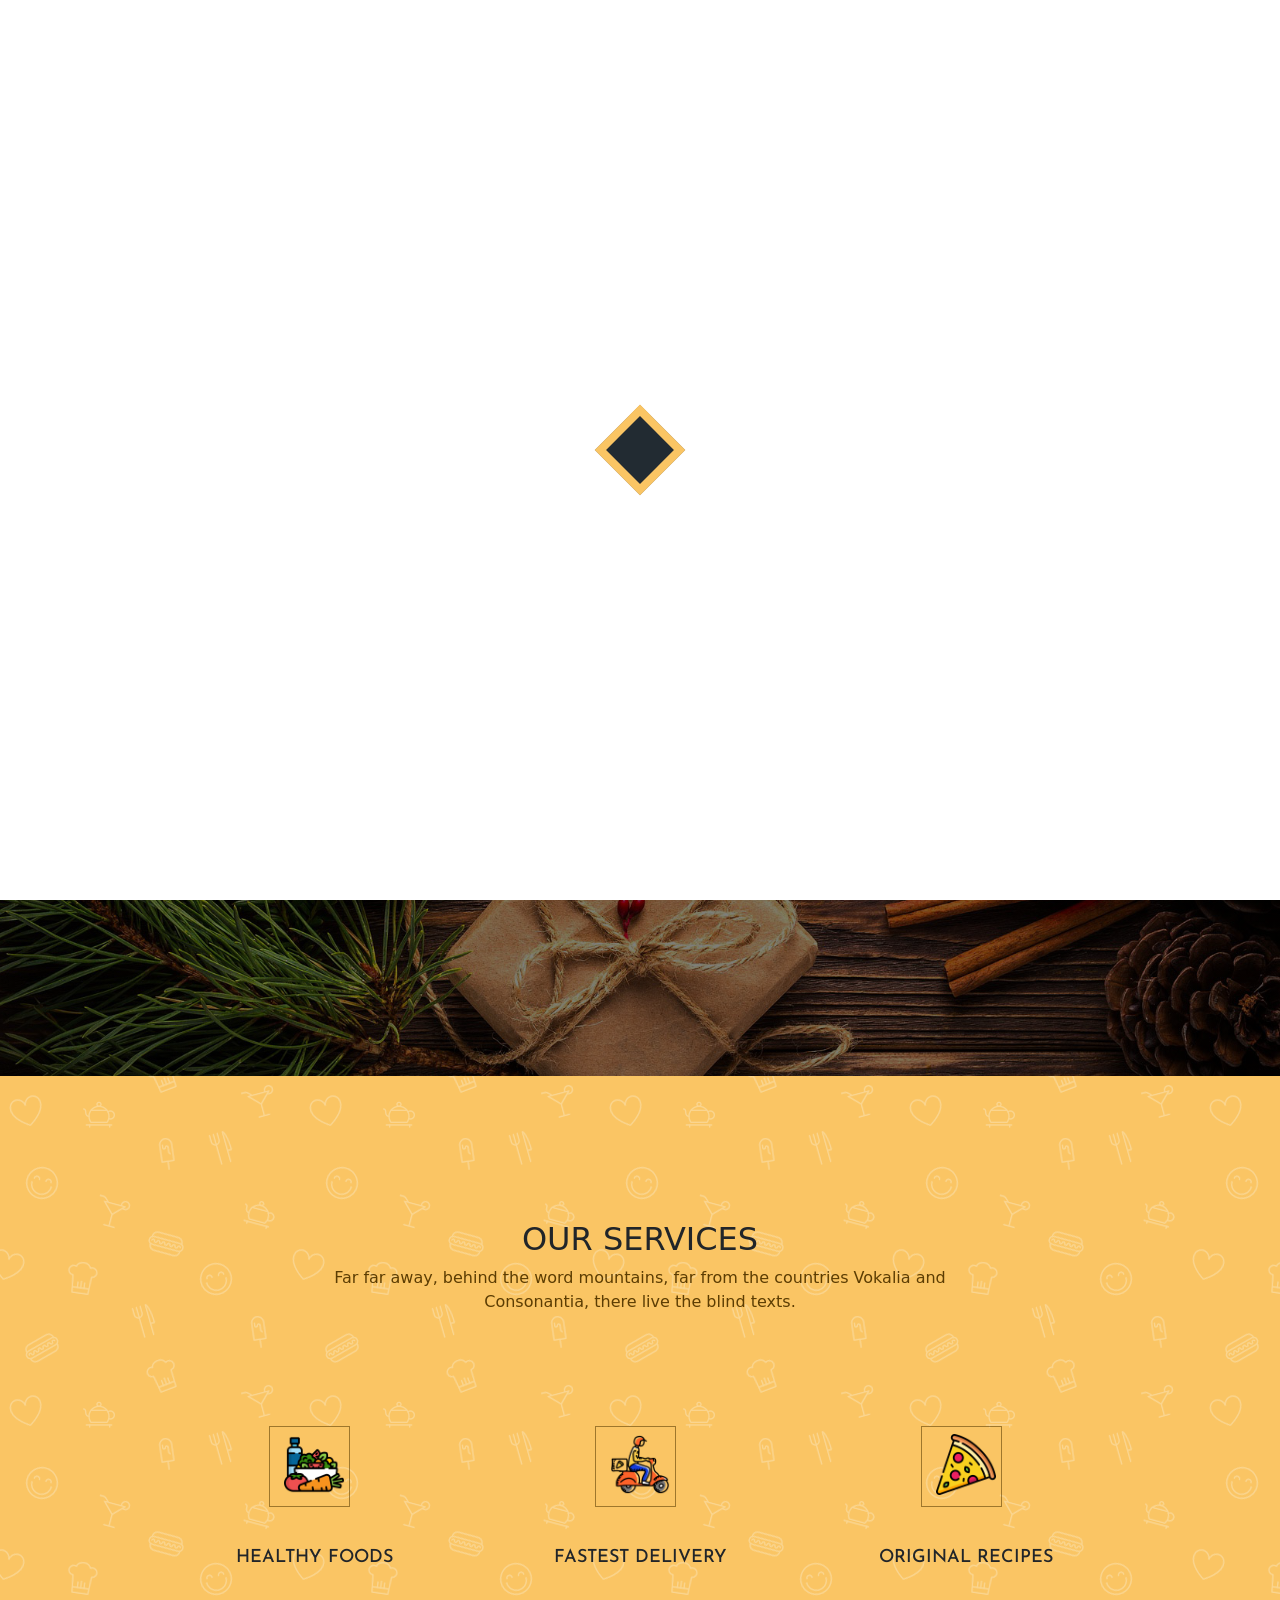
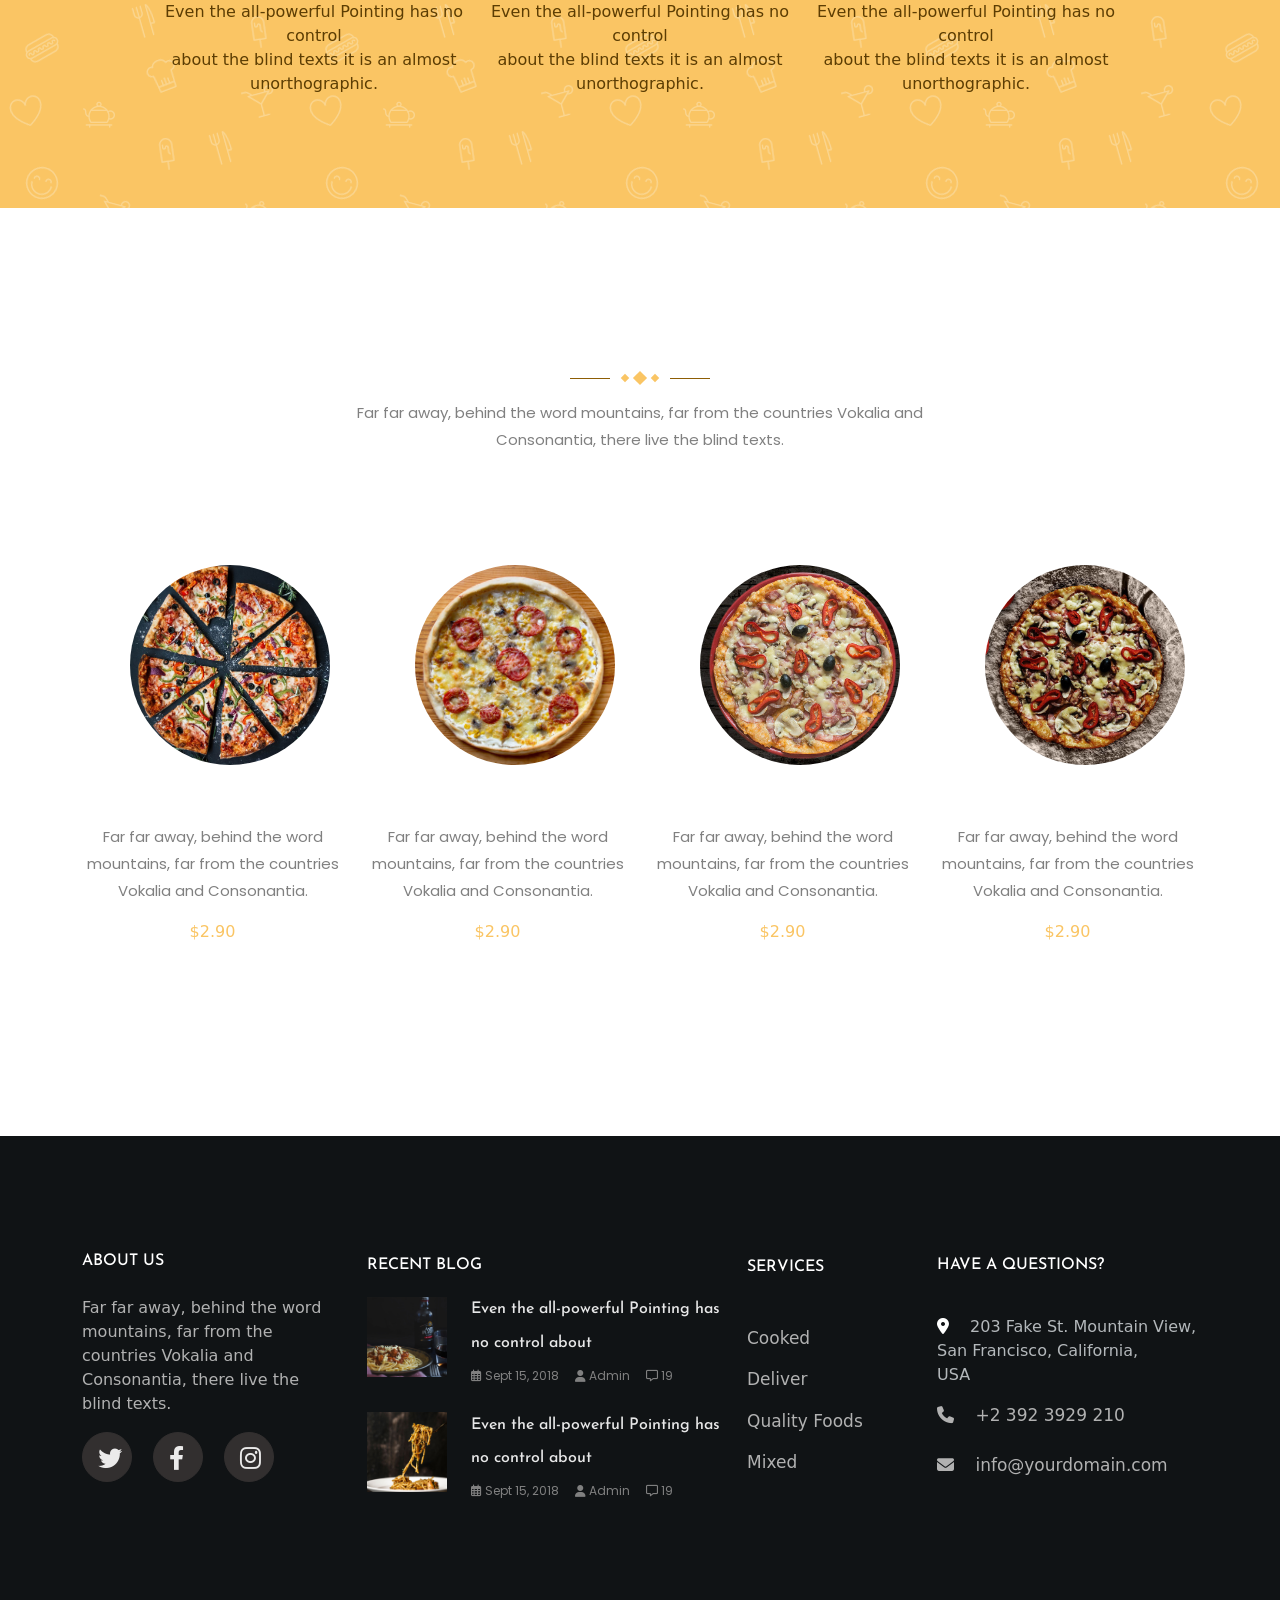
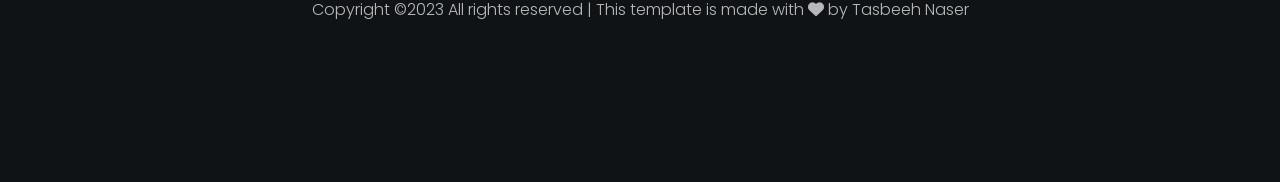
<file: services.html>
<!DOCTYPE html>
<html lang="en">
<head>
    <meta charset="UTF-8">
    <link rel="shortcut icon" type="x-icon" href="pizza1.png" />
    <meta name="viewport" content="width=device-width, initial-scale=1.0">
    <title>Services</title>
    <link rel="stylesheet" href="vendor/bootstrap/bootstrap.min.css">
    <link rel="stylesheet" href="vendor/fontawsome/all.min.css">
    <link rel="stylesheet" href="assets/css/responseServices.css">
    <link rel="stylesheet" href="assets/css/animate.css">
    <link rel="stylesheet" href="assets/css/services.css">
</head>
<body>
  <div class="loading bg-white position-fixed z-3 d-flex justify-content-center align-items-center vh-100 w-100 ">
    <div class="loader ">
      <span class="loader"></span>
    </div>
  </div>
  <div class="scroll_to_top opacity-0 invisible position-fixed z-3 rounded-circle d-flex justify-content-center align-items-center ">
    <i class="fa-solid fa-chevron-up" style="color: #eadedecc;"></i>
  </div>
    <nav class="navbar navbar-expand-lg   top-0 position-sticky w-100 z-2">
        <div class="container ">
          <a class="navbar-brand" href="#">
            <div><img src="assets/img/pizza project.PNG"  class="w-75"/></div>
          </a>
          <button class="navbar-toggler" type="button" data-bs-toggle="collapse" data-bs-target="#navbarNav" aria-controls="navbarNav" aria-expanded="false" aria-label="Toggle navigation">
            <i class="fa-solid fa-bars" style="color: #ffffff;"></i> MENU
          </button>
          <div class="collapse navbar-collapse" id="navbarNav">
            <ul class="navbar-nav">
              <li class="nav-item">
                <a class="nav-link" aria-current="page" href="index.html">Home</a>
              </li>
              <li class="nav-item">
                <a class="nav-link" href="menu.html">Menu</a>
              </li>
              <li class="nav-item">
                <a class="nav-link active" href="services.html">Services</a>
              </li>
              <li class="nav-item">
                <a class="nav-link" href="Bolg.html">Blog</a>
              </li>
              <li class="nav-item">
                <a class="nav-link " href="about.html">About</a>
              </li>
              <li class="nav-item">
                <a class="nav-link" href="contact.html">Contact</a>
              </li>
            </ul>
          </div>
        </div>
      </nav>
      <header class="vh-110 d-flex justify-content-center align-items-center">
        <div class="text-center">
            <h1 class="text-white wow bounceInUp"data-wow-duration="3s" data-wow-offset="150">SERVICES</h1>
            <a href="index.html">HOME</a>
            <a class="menu-link">SERVICES</a>
        </div>
    </header>
    <section class="services py-5">
      <div class="container text-center py-5 wow bounceInUp" data-wow-duration="1s" data-wow-offset="150">
        <h2 class="pt-5">OUR SERVICES</h2>
        <p>Far far away, behind the word mountains, far from the countries Vokalia and
          <br>Consonantia, there live the blind texts.</p>
      </div>
      <div class="row align-items-center content-0 justify-content-center py-5 wow bounceInUp" data-wow-duration="1s" data-wow-offset="150">
        <div class="col-md-3  text-center pizza-sec ">
          <div class="position-relative ">
            <div class="customer-icon0 position-relative position-absolute">
              <img src="assets/img/icon/diet.png" alt="pizza" />
            </div>
            <div class="icon-content0 position-relative mb-3 "></div>
          </div>
          <h3 class="pt-4">HEALTHY FOODS</h3>
          <p class="pt-4">Even the all-powerful Pointing has no control<br> about the blind texts it is an almost<br>
            unorthographic.</p>
        </div>
        <div class="col-md-3  text-center pizza-sec ">
          <div class="position-relative ">
            <div class="customer-icon0 position-relative position-absolute">
              <img src="assets/img/icon/pizza-deliver.png" alt="pizza" />
            </div>
            <div class="icon-content0 position-relative mb-3 "></div>
          </div>
          <h3 class="pt-4">FASTEST DELIVERY</h3>
          <p class="pt-4">Even the all-powerful Pointing has no control<br> about the blind texts it is an almost<br>
            unorthographic.</p>
        </div>
        <div class="col-md-3  text-center pizza-sec ">
          <div class="position-relative ">
            <div class="customer-icon0 position-relative position-absolute">
              <img src="assets/img/icon/pizza.png" alt="pizza" />
            </div>
            <div class="icon-content0 position-relative mb-3 "></div>
          </div>
          <h3 class="pt-4">ORIGINAL RECIPES</h3>
          <p class="pt-4">Even the all-powerful Pointing has no control<br> about the blind texts it is an almost<br>
            unorthographic.</p>
        </div>
    
      </div>
     
    </section>
    <section class="hot-meals text-center py-5 wow bounceInUp" data-wow-duration="2s" data-wow-offset="150">
        <div class="container py-5">
            <h2 class="text-white">HOT MEALS</h2>
            <p class="line p-3">
                <span class="deg1"></span>
                <span class="deg2"></span>
                <span class="deg3"></span>
            </p>
            <p class="pb-5">Far far away, behind the word mountains, far from the countries Vokalia and<br> Consonantia, there live the blind texts.</p>
        <div class="row justify-content-center py-5 wow bounceInUp" data-wow-duration="2s" data-wow-offset="150">
            <div class="col-md-3">
                <div class="type-1 rounded0 ms-5">
                   
                </div>
                <h3 class="pt-4"><a href="#">Itallian Pizza</a></h3>
                <p>Far far away, behind the word<br> mountains, far from the countries<br>Vokalia and Consonantia.</p>
                <span>$2.90</span>
                <div class="mt-4">
                    <a href="#" class="button1 btn-add px-3 py-2">Add to card</a>
                </div>
            </div>
            <div class="col-md-3">
                <div class="type-2 rounded0 ms-5">
                </div>
                <h3 class="pt-4"><a href="#">Itallian Pizza</a></h3>
                <p>Far far away, behind the word<br> mountains, far from the countries<br>Vokalia and Consonantia.</p>
                <span>$2.90</span>
                <div class="mt-4">
                    <a href="#" class="button1 btn-add px-3 py-2">Add to card</a>
                </div>
            </div>
            <div class="col-md-3">
                <div class="type-3 rounded0 ms-5">  
                </div>
                <h3 class="pt-4"><a href="#">Itallian Pizza</a></h3>
                <p>Far far away, behind the word<br> mountains, far from the countries<br>Vokalia and Consonantia.</p>
                <span>$2.90</span>
                <div class="mt-4">
                    <a href="#" class="button1 btn-add px-3 py-2">Add to card</a>
                </div>
            </div>
            <div class="col-md-3">
                <div class="type-4 rounded0 ms-5">   
                </div>
                <h3 class="pt-4"><a href="#">Itallian Pizza</a></h3>
                <p>Far far away, behind the word<br> mountains, far from the countries<br>Vokalia and Consonantia.</p>
                <span>$2.90</span>
                <div class="mt-4">
                    <a href="#" class="button1 btn-add px-3 py-2">Add to card</a>
                </div>
            </div>
        </div> 
        </div>
      </section>
      <section class="footer py-5">
        <div class="container">
           <div class="footer-content py-5 ">
            <div class="row justify-content-center align-items-center ">
             <div class="col-md-3 pt-3 ABOUT-US">
              <h2 class="pb-3">ABOUT US</h2>
              <p class="p">Far far away, behind the word mountains, far from the countries Vokalia and Consonantia, there live the blind texts.</p>
              <p class="icon-1 wow bounceInUp"data-wow-duration="2s" data-wow-offset="150">
                <a class="pe-3"><i class="fs-4 fa-brands fa-twitter"></i></a>
                <a class="pe-3"><i class="fs-4 fa-brands fa-facebook-f"></i></a>
                <a><i class="fs-4 fa-brands fa-instagram"></i></a>
              </p>
            </div>
             <div class="col-md-4 pt-4 RECENT-BLOG">
              <h2 class="pb-1">RECENT BLOG</h2>
              <div class="d-flex gap-4 align-items-center">
                <div class="img-blog1"></div>
                <div>
                  <h3><a href="#" class="h3">Even the all-powerful Pointing has<br> no control about</a></h3>
                  <div class="d-flex recent-blog ">
                    <div><a href="#" class="pe-3"><i class="fa-regular fa-calendar-days"></i> Sept 15, 2018</a></div>
                    <div><a href="#" class="pe-3"><i class="fa-solid fa-user"></i> Admin</a></div>
                    <div><a href="#"><i class="fa-regular fa-message"></i> 19</a></div>
                  </div>
                </div>
                </div>
                <div class="d-flex gap-4 align-items-center pt-3">
                <div class="img-blog2"></div>
                <div>
                  <h3><a href="#" class="h3">Even the all-powerful Pointing has<br> no control about</a></h3>
                  <div class="d-flex recent-blog">
                    <div><a href="#" class="pe-3"><i class="fa-regular fa-calendar-days"></i> Sept 15, 2018</a></div>
                    <div><a href="#" class="pe-3"><i class="fa-solid fa-user"></i> Admin</a></div>
                    <div><a href="#"><i class="fa-regular fa-message"></i> 19</a></div>
                  </div>
                </div>
              </div>
             </div>
             <div class="col-md-2 SERVICES">
              <h2 class="pb-4">SERVICES</h2>
              <ul class="p-0 m-0">
                <li class="pt-3"><a href="#">Cooked</a></li>
                <li class="pt-3"><a href="#">Deliver</a></li>
                <li class="pt-3"><a href="#">Quality Foods</a></li>
                <li class="pt-3"><a href="#">Mixed</a></li>
              </ul>
             </div>
             <div class="col-md-3 HAVE-A-QUESTIONS">
              <h2 class="pb-3">HAVE A QUESTIONS?</h2>
              <ul class="p-0 m-0">
                <li class="pt-3">
                  <i class="fa-solid fa-location-dot pe-3 text-white"></i>
                  <span class="text-color">203 Fake St. Mountain View,<br> San Francisco, California,<br> USA</span>
                </li>
                <li class="pt-3"><a href="#">
                    <i class="fa-solid fa-phone pe-3"></i>
                    <span>+2 392 3929 210</span></a>
                </li>
                <li class="pt-4"><a href="#">
                    <i class="fa-solid fa-envelope pe-3"></i>
                    <span>info@yourdomain.com</span></a>
                </li>
              </ul>
             </div>
           </div>
           <div class="cmt-footer py-5">
            <p class="text-center pt-5">Copyright &copy;2023 All rights reserved | This template is made with <i class="fa-solid fa-heart"></i> by Tasbeeh Naser</p>
          </div>
          </div>
        </div>
      </section>
  <script src="vendor/js/bootstrap.bundle.min.js"></script>
  <script src="vendor/js/wow.min.js"></script>
  <script src="assets/js/js.js"></script>
  
  <script>
    new WOW().init();
  </script>
</body>
</html>
</file>
<file: assets/css/responseBlog.css>
@import url('https://fonts.googleapis.com/css2?family=Nothing+You+Could+Do&display=swap');
@import url('https://fonts.googleapis.com/css2?family=Josefin+Sans:ital,wght@0,100;0,200;0,300;0,400;0,500;0,600;1,300;1,400&display=swap');
@import url('https://fonts.googleapis.com/css2?family=Poppins:ital,wght@0,200;0,300;0,400;1,300;1,400;1,500&display=swap');
@import url('https://fonts.googleapis.com/css2?family=Josefin+Sans&display=swap');
@media screen and (max-width: 576px) {
 
    .navbar-brand{
        padding-right:5% !important;
     }
     .navbar-toggler{
        color: #fff;
        font-family: 'Josefin Sans';
     }
     .blog p{
        color: gray !important;
    }
    .blog .container .container{
        padding-left: 0px !important;
    }
    .ABOUT-US{
        padding-top: 0 !important;
    }
    .SERVICES,.HAVE-A-QUESTIONS{
        padding-top: 30px;
    }
    
}
@media screen and (min-width: 576px) and (max-width: 884px) {
    .navbar-toggler{
        color: #fff;
        font-family: 'Josefin Sans';
     }
     .img1,.img2,.img3,.img4,.img5,.img6{
        width: 200px !important;
        height: 300px;
     }
     .ABOUT-US,.RECENT-BLOG,.SERVICES,.HAVE-A-QUESTIONS{
        width: 50% !important;
     } 
     .ABOUT-US{
        padding-top:0 !important;
     }
     .SERVICES,.HAVE-A-QUESTIONS{
        margin-top: 40px !important;
     }
}
</file>
<file: assets/css/blog.css>
@import url('https://fonts.googleapis.com/css2?family=Nothing+You+Could+Do&display=swap');
@import url('https://fonts.googleapis.com/css2?family=Josefin+Sans:ital,wght@0,100;0,200;0,300;0,400;0,500;0,600;1,300;1,400&display=swap');
@import url('https://fonts.googleapis.com/css2?family=Poppins:ital,wght@0,200;0,300;0,400;1,300;1,400;1,500&display=swap');
@import url('https://fonts.googleapis.com/css2?family=Josefin+Sans&display=swap');
:root {
    --main-color:#fac564 ;
}
.yellow{
    color: var(--main-color) !important;
}
body{
    overflow-x: hidden;
    overflow-y: hidden;
    background-image: url(../img/header/bg_4.jpg);
    background-attachment: fixed;
}
a{
    color: rgba(255, 255, 255, 0.9) !important;
    text-decoration: none;
}
.scroll_to_top{
    width: 40px;
    height: 40px;
     bottom: 20px;
     right: 20px;
     border: 1px solid #eadedecc;
     cursor: pointer;
     transition: .4s;
 }
 .loading{
     transition: .5s;
 }
 .loader {
     position: relative;
     width: 64px;
     height: 64px;
     background-color: rgba(0, 0, 0, 0.5);
     transform: rotate(45deg);
     overflow: hidden;
   }
   .loader:after{
     content: '';
     position: absolute;
     inset: 8px;
     margin: auto;
     background: #222b32;
   }
   .loader:before{
     content: '';
     position: absolute;
     inset: -15px;
     margin: auto;
     background: var(--main-color);
     animation: diamondLoader 2s linear infinite;
   }
   @keyframes diamondLoader {
     0%  ,10% {
       transform: translate(-64px , -64px) rotate(-45deg)
     }
     90% , 100% {
       transform: translate(0px , 0px) rotate(-45deg)
     }
   }
/*start nav section*/
nav{
    background: #121618 ;
}
.main-color{
    background:#bf7e06;
}
.nav-link.active{
    color:var(--main-color) !important;
}
.nav-link:hover{
    color: var(--main-color) !important;
}
.nav-link{
    color: rgba(255, 255, 255, 0.7) !important;
    padding-right:25px !important;
    font-family: 'Poppins';
    font-weight: 400;
    font-size: 14px !important;
}
.navbar-brand{
    padding-right: 40%;
}
/*end nav section*/

/*start header section*/
header{
    background-image:linear-gradient(rgba(0, 0, 0, 0.5),rgba(0,0,0,.5)) ,url(../img/header/bg_3.jpg);
    background-size: cover;
    background-position:center center;
    position: relative;
}
header h1{
    font-family: 'Josefin Sans';
}
header a{
    font-size: 13px;
    padding-left: 10px;
}
.vh-110{
    height: 110vh;
}
.contact h2{
    font-family: 'Josefin Sans';
    font-size: 24px;
}
.menu-link{
    color: rgba(191, 191, 191) !important;
}
/*end header section*/
/*start blog section*/
.img1,.img2,.img3,.img4,.img5,.img6{
    background-image: url(../img/blog/image_1.jpg);
    width: 350px;
    height: 300px;
    background-position:center center;
    background-size: cover;
}
.img2{
   background-image: url(../img/blog/image_2.jpg);
}
.img3{
   background-image: url(../img/blog/image_3.jpg);
}
.img4{
    background-image: url(../img/blog/image_4.jpg);
}
.img5{
    background-image: url(../img/blog/image_5.jpg);
}
.img6{
    background-image: url(../img/blog/image_6.jpg);
}
.comment a{
   font-size: 15px;
   color: rgb(102, 102, 102) !important;
}
.blog1 h3{
   background: none;
}
.comment a:hover{
   color:rgb(69, 64, 64) !important;
}
.h3-blog1:hover{
color: var(--main-color) !important;
}
.blog1 h3{
    font-family: 'Josefin Sans';
    font-size:18px ;
    color:rgb(191, 191, 191) ;  
}
.blog1 h2{
    font-family: 'Josefin Sans';
    font-size: 30px;
}
.blog1 p{
    font-family: 'Poppins';
    font-size:15px ;
    color: rgb(128, 128, 128);
    line-height: 27px;
}

/*end blog section*/
/*start footer section*/
.footer{
    background: #101315;;
}
.border-main-color{
    border: 1px solid var(--main-color) !important;
    color:var(--main-color) !important;
}
.page-link.one{
    background: var(--main-color) !important;
    color: #fff !important;
}
.footer-content h2{
    font-size:16px ;
    font-family: 'Josefin Sans';
    color:white ;
}
.h3{
    font-size:16px ;
    font-family:'Josefin Sans';
    transition: .5s;
}
.h3:hover{
 color: var(--main-color) !important;
}
.img-blog1,.img-blog2{
    background-image: url(../img/blog/image_1.jpg);
    background-size: cover;
    background-position: center center;
    width: 80px;
    height: 80px;
}
.recent-blog a{
    font-size:12px;
    font-family:'Poppins';
    color:rgb(128, 128, 128) !important;
}
.img-blog2{
    background-image: url(../img/blog/image_2.jpg);
}
.footer-content ul li{
list-style-type:none;

}
.footer-content ul li a{
    font-size: 17px;
    color: rgba(201, 201, 201, 0.872) !important;
}
.footer-content ul li a:hover{
    color: white !important;
}
.text-color{
    color: #c7cccfe4;
}
.footer-content .p{
    color:rgba(201, 201, 201, 0.872) ;
}
.cmt-footer p{
    font-size:16px ;
    font-family:'Poppins';
    color:rgba(255, 255, 255, 0.7) ;
    font-weight: 300;
}
.icon-1 a i{
    border-radius: 50%;
    border: 1px solid rgb(50, 47, 47) ;
    height: 50px;
    width: 50px;
    line-height: 50px;
    padding-left:15px ;
background:rgb(50, 47, 47) ;
}
/*end footer section*/
</file>
<file: assets/css/responseContact.css>
@import url('https://fonts.googleapis.com/css2?family=Nothing+You+Could+Do&display=swap');
@import url('https://fonts.googleapis.com/css2?family=Josefin+Sans:ital,wght@0,100;0,200;0,300;0,400;0,500;0,600;1,300;1,400&display=swap');
@import url('https://fonts.googleapis.com/css2?family=Poppins:ital,wght@0,200;0,300;0,400;1,300;1,400;1,500&display=swap');
@import url('https://fonts.googleapis.com/css2?family=Josefin+Sans&display=swap');
@media screen and (max-width: 576px) {
    .navbar-brand{
        padding-right: 5% !important;
     }
     .navbar-toggler{
        color: #fff;
        font-family: 'Josefin Sans';
     }
     .ABOUT-US{
        padding-top: 0 !important;
    }
    .container{
        padding-block: 0 !important;
    }
    .SERVICES,.HAVE-A-QUESTIONS{
        padding-top: 30px;
    }
    .contact form{
        padding-bottom: 20px;
    }
    .contact .Contact-nformation {
        margin-right: 0 !important;
        margin-top: 10%;
    }
    .contact .col-md-5{
        margin-left:0 !important ;
    }
}
@media screen and (min-width: 576px) and (max-width: 884px) {
    .navbar-toggler{
        color: #fff;
        font-family: 'Josefin Sans';
     }
     .Contact-nformation{
       padding-right: 0 !important;
     }  
     .row>* {
        padding-left: 0 !important;
     }
     .ABOUT-US,.RECENT-BLOG,.SERVICES,.HAVE-A-QUESTIONS{
        width: 50% !important;
     } 
     .ABOUT-US{
        padding-top:0 !important;
     }
     .SERVICES,.HAVE-A-QUESTIONS{
        margin-top: 40px !important;
     }
}
</file>
<file: assets/css/contact.css>
@import url('https://fonts.googleapis.com/css2?family=Nothing+You+Could+Do&display=swap');
@import url('https://fonts.googleapis.com/css2?family=Josefin+Sans:ital,wght@0,100;0,200;0,300;0,400;0,500;0,600;1,300;1,400&display=swap');
@import url('https://fonts.googleapis.com/css2?family=Poppins:ital,wght@0,200;0,300;0,400;1,300;1,400;1,500&display=swap');
@import url('https://fonts.googleapis.com/css2?family=Josefin+Sans&display=swap');
:root {
    --main-color:#fac564 ;
}
.yellow{
    color: var(--main-color) !important;
}
body{
    overflow-x: hidden;
    overflow-y: hidden;
    background-image: url(../img/header/bg_4.jpg);
    background-attachment: fixed;
}
a{
    color: rgba(255, 255, 255, 0.9) !important;
    text-decoration: none;
}
.scroll_to_top{
    width: 40px;
    height: 40px;
     bottom: 20px;
     right: 20px;
     border: 1px solid #eadedecc;
     cursor: pointer;
     transition: .4s;
 }
 .loading{
     transition: .5s;
 }
 .loader {
     position: relative;
     width: 64px;
     height: 64px;
     background-color: rgba(0, 0, 0, 0.5);
     transform: rotate(45deg);
     overflow: hidden;
   }
   .loader:after{
     content: '';
     position: absolute;
     inset: 8px;
     margin: auto;
     background: #222b32;
   }
   .loader:before{
     content: '';
     position: absolute;
     inset: -15px;
     margin: auto;
     background: var(--main-color);
     animation: diamondLoader 2s linear infinite;
   }
   @keyframes diamondLoader {
     0%  ,10% {
       transform: translate(-64px , -64px) rotate(-45deg)
     }
     90% , 100% {
       transform: translate(0px , 0px) rotate(-45deg)
     }
   }
nav{
    background: #121618 ;
}
.main-color{
    background:#bf7e06;
}
.nav-link.active{
    color:var(--main-color) !important;
}
.nav-link:hover{
    color: var(--main-color) !important;
}
.nav-link{
    color: rgba(255, 255, 255, 0.7) !important;
    padding-right:25px !important;
    font-family: 'Poppins';
    font-weight: 400;
    font-size: 14px !important;
}
.navbar-brand{
    padding-right: 40%;
}
header{
    background-image:linear-gradient(rgba(0, 0, 0, 0.5),rgba(0,0,0,.5)) ,url(../img/header/bg_3.jpg);
    background-size: cover;
    background-position:center center;
    position: relative;
}
header h1{
    font-family: 'Josefin Sans';
}
header a{
    font-size: 13px;
    padding-left: 10px;
}
.vh-110{
    height: 110vh;
}
.contactCopy h2{
    font-family: 'Josefin Sans';
    font-size: 24px;
}
.menu-link{
    color: rgba(191, 191, 191) !important;
}
.footer{
    background: #101315;;
}
.footer-content h2{
    font-size:16px ;
    font-family: 'Josefin Sans';
    color:white ;
}
.h3{
    font-size:16px ;
    font-family:'Josefin Sans';
    transition: .5s;
}
.h3:hover{
 color: var(--main-color) !important;
}
.img-blog1,.img-blog2{
    background-image: url(../img/blog/image_1.jpg);
    background-size: cover;
    background-position: center center;
    width: 80px;
    height: 80px;
}
.recent-blog a{
    font-size:12px;
    font-family:'Poppins';
    color:rgb(128, 128, 128) !important;
}
.img-blog2{
    background-image: url(../img/blog/image_2.jpg);
}
.footer-content ul li{
list-style-type:none;

}
.footer-content ul li a{
    font-size: 17px;
    color: rgba(201, 201, 201, 0.872) !important;
}
.footer-content ul li a:hover{
    color: white !important;
}
.w-10{
    width: 10%;
}
.text-color{
    color: #c7cccfe4;
}
.footer-content .p{
    color:rgba(201, 201, 201, 0.872) ;
}
.cmt-footer p{
    font-size:16px ;
    font-family:'Poppins';
    color:rgba(255, 255, 255, 0.7) ;
    font-weight: 300;
}
.icon-1 a i{
    border-radius: 50%;
    border: 1px solid rgb(50, 47, 47) ;
    height: 50px;
    width: 50px;
    line-height: 50px;
    padding-left:15px ;
background:rgb(50, 47, 47) ;
}
.icon i{
    color: white;
    font-size: 20px;
    padding-left: 20px;
}
.fa-twitter:hover{
    color: rgb(90, 187, 233);
    transform: scale(1.5);
}
.fa-facebook-f:hover{
    color: rgb(26, 13, 171);
    transform: scale(1.5);
}
.fa-instagram:hover{
color: rgb(255,48,108);
transform: scale(1.5);
}
.contactCopy input:focus,.contactCopy textarea:focus{
    border-bottom: 1px solid var(--main-color) !important;
    box-shadow: none;
    }
    .contactCopy form input,.contactCopy form textarea{
border-bottom:1px solid rgba(255, 255, 255, 0.2) !important;
padding-bottom: 20px;
    }
    .vh-80{
        height: 80vh;
    }
    .contactCopy input::placeholder,.contactCopy textarea::placeholder{
      color:  white ;
        font-weight: 400;
        font-family: 'Poppins';
        font-size: 15px;
    }
    .btn{
        background: var(--main-color) !important;
        color: #000 !important;
        border: 1px solid var(--main-color);
        padding: 15px 35px;
        border-radius: 0;
        
    }
    .btn:hover{
        background: none !important;
        border: 1px solid var(--main-color) !important;
        color: var(--main-color) !important;
    }
</file>
<file: assets/css/responseMenu.css>
@import url('https://fonts.googleapis.com/css2?family=Nothing+You+Could+Do&display=swap');
@import url('https://fonts.googleapis.com/css2?family=Josefin+Sans:ital,wght@0,100;0,200;0,300;0,400;0,500;0,600;1,300;1,400&display=swap');
@import url('https://fonts.googleapis.com/css2?family=Poppins:ital,wght@0,200;0,300;0,400;1,300;1,400;1,500&display=swap');
@import url('https://fonts.googleapis.com/css2?family=Josefin+Sans&display=swap');
@media screen and (max-width: 576px) {
    .navbar-brand{
        padding-right: 5% !important;
     }
     .navbar-toggler{
        color: #fff;
        font-family: 'Josefin Sans';
     }
       .pizza-meal .col-md-2{
        height: 280px !important;
        width: 50% !important;
        margin-top: 8%;
       }
       /*-----*/
       .item .img{
         border-radius: 50%;
         width: 5% !important;
         height:60px !important;
       }
       .para-0{
         width: 65% !important;
        }
        .price{
         left:25% !important
        }
        .price::before{
         left:-100px !important;
         width: 95px !important;
        }
        .item h3{
         width: max-content !important;
        }
        .price.p2::before{
         width: 100px !important;
         left: -100px !important;  
        }
       .price.p2{
         left: 90px !important;
       }
       .price.p3::before{
         width: 105px !important;
         left: -110px !important;  
       }
     .price.p3{
         left: 120px !important;
     }
     .price.p4::before{
         width: 80px !important;
         left: -80px !important;  
     }
     .price.p4{
         left: 70px !important;
     }
     .price.p5::before{
         width: 80px !important;
         left: -80px !important;  
     }
     .price.p5{
         left: 80px !important;
     }
     .price.p6::before{
         width: 60px !important;
         left: -70px !important;  
     }
     .price.p6{
         left: 65px !important;
     }
     .price.p7::before{
         width: 95px !important;
         left: -100px !important;  
     }
     .price.p7{
         left: 115px !important;
     }
     .price.p8::before{
         width: 60px !important;
         left: -70px !important;  
     }
     .price.p8{
         left: 70px !important;
     }
       /*-----*/
    .add-to-cart .desc{
        height: 300px !important;
    }
    .add-to-cart .nav-item{
        width: 100% !important;
        margin-bottom: 5px;
    }
    .add-to-cart .nav-item .active{
      width: 100%;
      text-align: start;
  }
    .add-to-cart .nav{
        padding-left: 0 !important;
    }
    .add-to-cart .pizza-img{
        margin-left: 20% !important;
        margin-top: 30px;
    }
    .ABOUT-US{
        padding-top: 0 !important;
    }
    .SERVICES,.HAVE-A-QUESTIONS{
        padding-top: 30px;
    }
}
@media screen and (min-width: 576px) and (max-width: 885px) {
    .navbar-brand{
        padding-right: 10% !important;
     }
     .navbar-toggler{
        color: #fff;
        font-family: 'Josefin Sans';
     }
     .pizza-meal .col-md-2{
        height: 250px;
        width: 50%;
        margin-top: 20px;
      }
      .item .img{
        border-radius: 50%;
        width: 8% !important;
        height:80px !important;
      }
     .menu{
        padding-left: 50px;
     } 
    
     .add-to-cart  .desc{
        width: 300% !important;
        height:300px !important;
     } 
     .sub-add-to-card{
        width: 100% !important;
     }
     .pizza-img{
        display: block;
        margin: auto !important;
     }
     .img1,.img2,.img3{
        width: 200px !important;
        height: 300px;
     }
     .ABOUT-US,.RECENT-BLOG,.SERVICES,.HAVE-A-QUESTIONS{
        width: 50% !important;
     } 
     .ABOUT-US{
        padding-top:0 !important;
     }
     .SERVICES,.HAVE-A-QUESTIONS{
        margin-top: 40px !important;
     }

}
@media screen and (width: 1280px) {
    .firstMenu{
        padding-left: 0 !important;
    }
}
</file>
<file: assets/css/menu.css>
@import url('https://fonts.googleapis.com/css2?family=Nothing+You+Could+Do&display=swap');
@import url('https://fonts.googleapis.com/css2?family=Josefin+Sans:ital,wght@0,100;0,200;0,300;0,400;0,500;0,600;1,300;1,400&display=swap');
@import url('https://fonts.googleapis.com/css2?family=Poppins:ital,wght@0,200;0,300;0,400;1,300;1,400;1,500&display=swap');
@import url('https://fonts.googleapis.com/css2?family=Josefin+Sans&display=swap');
:root {
    --main-color:#fac564 ;
}
body{
    background-image: url(../img/header/bg_4.jpg);
    background-attachment: fixed;
    overflow-x: hidden;
    overflow-y: hidden;
}
a{
    color: rgba(255, 255, 255, 0.9) !important;
    text-decoration: none;
}
.scroll_to_top{
    width: 40px;
    height: 40px;
     bottom: 20px;
     right: 20px;
     border: 1px solid #eadedecc;
     cursor: pointer;
     transition: .4s;
 }
 .loading{
     transition: .5s;
 }
 .loader {
     position: relative;
     width: 64px;
     height: 64px;
     background-color: rgba(0, 0, 0, 0.5);
     transform: rotate(45deg);
     overflow: hidden;
   }
   .loader:after{
     content: '';
     position: absolute;
     inset: 8px;
     margin: auto;
     background: #222b32;
   }
   .loader:before{
     content: '';
     position: absolute;
     inset: -15px;
     margin: auto;
     background: var(--main-color);
     animation: diamondLoader 2s linear infinite;
   }
   @keyframes diamondLoader {
     0%  ,10% {
       transform: translate(-64px , -64px) rotate(-45deg)
     }
     90% , 100% {
       transform: translate(0px , 0px) rotate(-45deg)
     }
   }
nav{
    background: #121618 ;
}
.container0{
    width: 1400px;
    margin: auto;
}
.main-color{
    background:#bf7e06;
}
.nav-link.active{
    color:var(--main-color) !important;
}
.nav-link:hover{
    color: var(--main-color) !important;
}
.nav-link{
    color: rgba(255, 255, 255, 0.7) !important;
    padding-right:25px !important;
    font-family: 'Poppins';
    font-weight: 400;
    font-size: 14px !important;
}
.navbar-brand{
    padding-right: 40%;
}
header{
    background-image:linear-gradient(rgba(0, 0, 0, 0.5),rgba(0,0,0,.5)) ,url(../img/header/bg_3.jpg);
    background-size: cover;
    background-position:center center;
    position: relative;
}
header h1{
    font-family: 'Josefin Sans';
}
header a{
    font-size: 13px;
    padding-left: 10px;
}
.menu-link{
    color: rgba(191, 191, 191) !important;
}
.pizza-sec img{
    width: 25%;
    border: 1px solid  rgb(92, 61, 3);
    padding: 13px;
    transition: .5s;
}
.pizza-sec h3 ,.tab-nav h3{
    font-size: 18px;
    font-family: "Josefin Sans";
} 
.pizza-sec:hover.pizza-sec img{
transform: rotate(145deg);
}
.pizza-sec p{
    font-size: 15px;
    font-family: "Poppins";
    font-weight: 300;
} 
.customer-icon{
    position: relative;
    
}
.content-0{
    padding-top: 8%;
}
.pizza-meal h2 ,.meal h2,.blog h2,.concat h2{
    font-family: 'Josefin Sans';
    font-size: 30px;
}
.pizza-meal h3 {
    font-family: 'Josefin Sans';
    font-size:20px ;
}
.pizza-meal span{
    color: var(--main-color);
    padding-right: 10px;
}
.pizza-meal a{
    border: 1px solid #fff;
    padding: 8px 10px;
    color:#fff;
}
.pizza-meal a:hover{
    background: var(--main-color);
    color: #000 !important;
}
.typy-1:hover,.typy-2:hover,.typy-3:hover,.typy-4:hover,.typy-5:hover,.typy-6:hover{
    box-shadow: 20px 20px 50px grey;
}
.content-1{
 background:linear-gradient(rgba(0,0,0,.5),rgba(0,0,0,.5));
 padding-block: 20px;
 
}
.type-1,.type-2,.type-3,.type-4,.type-5,.type-6,.type-7,.type-8{
    background-image: url(../img/pizza-type/pizza-1.jpg);
   background-size: cover;
   background-position: center center;
}
.type-2{
    background-image: url(../img/pizza-type/pizza-2.jpg);
}
.type-3{
    background-image: url(../img/pizza-type/pizza-3.jpg);
}
.type-4{
    background-image: url(../img/pizza-type/pizza-4.jpg);
}
.type-5{
    background-image: url(../img/pizza-type/pizza-5.jpg);
}
.type-6{
    background-image: url(../img/pizza-type/pizza-6.jpg);
}
.type-7{
    background-image: url(../img/pizza-type/pizza-7.jpg);
}
.type-8{
    background-image: url(../img/pizza-type/pizza-8.jpg);
}
.line{
    position: relative;
}
.line::before{
    content: '';
    position: absolute;
    left: -100px;
    right: 0;
    bottom: 4px;
    width: 40px;
    height: 1px;
    margin: auto;
    background: #8d5d05;
}
.deg1{
    content: '';
    position: absolute;
    bottom: 2px;
    left: -30px;
    right: 0;
    width: 6px;
    height: 6px;
    background: var(--main-color);
    transform: rotate(135deg);
    margin: auto;
}
.deg2{
    position: absolute;
    bottom: 0;
    left: 0;
    right: 0;
    width: 10px;
    height: 10px;
    content: '';
    background: #fac564;
    transform: rotate(135deg);
    margin: 0 auto;
}
.deg3{
    position: absolute;
    bottom: 2px;
    left: 30px;
    right: 0;
    width: 6px;
    height: 6px;
    content: '';
    background: #fac564;
    transform: rotate(135deg);
    margin: 0 auto;
}
.line::after{
    content: '';
    position: absolute;
    left: 100px;
    right: 0;
    bottom: 4px;
    width: 40px;
    height: 1px;
    margin: auto;
    background: #8d5d05;
}
.item .img{
    border-radius: 50%;
    width: 10%;
    height:60px;
}
.item h3 ,.blog h3{
    font-family: 'Josefin Sans';
    font-size:18px ;
    color:rgb(191, 191, 191) ;
    background: #000000ab;
   
}
.price{
    color: var(--main-color);
    position: relative;
    left: 300px;
    background: #000000ab;
}
.para-0{
    width: max-content;
}
.price::before{
    position: absolute;
    bottom: 30%;
    left:-290px;
    right:0;
    content: '';
    width: 280px;
    height: 1px;
    border-bottom: 1px dashed #bf7e06;
}
.price.p2::before{
    width: 265px;
    left: -270px;  
}
.price.p2{
    left: 280px;
}
.price.p3::before{
    width: 295px;
    left: -300px;  
}
.price.p3{
    left: 310px;
}
.price.p4::before{
    width: 230px;
    left: -240px;  
}
.price.p4{
    left: 250px;
}
.price.p5::before{
    width: 245px;
    left: -250px;  
}
.price.p5{
    left: 270px;
}
.price.p6::before{
    width: 245px;
    left: -250px;  
}
.price.p6{
    left: 260px;
}
.price.p7::before{
    width: 295px;
    left: -300px;  
}
.price.p7{
    left: 310px;
}
.price.p8::before{
    width: 240px;
    left: -250px;  
}
.price.p8{
    left: 265px;
}
.gallery1 ,.gallery2,.gallery3,.gallery4{
    background-image: url(../img/customer/gallery-1.jpg);
    background-size: cover;
    background-position: center center;
    height: 300px;
    width: 100%;
}
.gallery2{
    background-image: url(../img/customer/gallery-2.jpg);
}
.gallery3{
    background-image: url(../img/customer/gallery-3.jpg);
}
.gallery4{
    background-image: url(../img/customer/gallery-4.jpg);
}
.welcome-resturent p,.pizza-meal p,.menu p ,.tab-nav p ,.blog p ,.footer-content .p{
    font-family: 'Poppins';
    font-size:15px ;
    color: rgb(128, 128, 128);
    line-height: 27px;
}
.fa-magnifying-glass{
    border:1px solid var(--main-color);
    padding: 20px;
    left: 45%;
    background: var(--main-color);  
    transition: .5s; 
    visibility: hidden;
}
.gallery1:hover .fa-magnifying-glass,.gallery2:hover .fa-magnifying-glass,.gallery3:hover .fa-magnifying-glass,.gallery4:hover .fa-magnifying-glass{
   visibility: visible;
     transform: rotate(145deg);
}
.fa-magnifying-glass:hover{
    background: none;
    color: var(--main-color);
}
.happy-customer{
    background: linear-gradient(rgba(0, 0, 0, 0.8),rgba(0, 0, 0, 0.8)),url(../img/customer/bg_2.jpg);
    background-attachment: fixed;
}
.add-to-cart .desc{
    background-image: url(../img/about.jpg);
    background-size: cover;
    background-position: center center;
    height: 100vh;
}
.pizza-img{
    height: 200px;
    width: 200px;
    border-radius: 50%;
}
.button1{
    border: 1px solid white;
    padding: 14px 17px;
    font-size: 13px;
    font-family: 'Poppins';
    font-weight: 400;
    transition: .5s;
}
.button1:hover{
    background:var(--main-color);
    border-color: var(--main-color);
     color: #000 !important;
}
.add-to-cart .nav-item .active{
    background: var(--main-color);
    color: #000 !important;
}
.tab-nav h3{
    font-size: 22px;
}
.nav-0 li {
border: 1px solid var(--main-color);
padding-block: 2px;
margin-right: 10px;
}
.nav-0 li:hover{
background: var(--main-color);
color: #000 !important;
}
.nav-0 li:hover button{
    color: #000 !important;
}
.nav-0 li button{
    font-size: 18px !important;
    color: var(--main-color) !important;
}
.drink1,.drink2,.drink3,.burger1,.burger2,.burger3,.pasta1,.pasta2,.pasta3{
    background-image: url(../img/contentNav&tap/drink-1.jpg);
    background-size: cover;
    background-position: center center;
    
}
.drink2{
    background-image: url(../img/contentNav&tap/drink-2.jpg);
}
.drink3{
    background-image: url(../img/contentNav&tap/drink-3.jpg);
}
.burger1{
    background-image: url(../img/contentNav&tap/burger-1.jpg);
}
.burger2{
    background-image: url(../img/contentNav&tap/burger-2.jpg);
}
.burger3{
    background-image: url(../img/contentNav&tap/burger-3.jpg);
}
.pasta1{
    background-image: url(../img/contentNav&tap/pasta-1.jpg);
}
.pasta2{
    background-image: url(../img/contentNav&tap/pasta-2.jpg);
}
.pasta3{
    background-image: url(../img/contentNav&tap/pasta-3.jpg);
}
.img1,.img2,.img3{
     background-image: url(../img/blog/image_1.jpg);
     width: 350px;
     height: 300px;
     background-position:center center;
     background-size: cover;
}
.img2{
    background-image: url(../img/blog/image_2.jpg);
}
.img3{
    background-image: url(../img/blog/image_3.jpg);
}
.btn{
    background: var(--main-color) !important;
    color: #000 !important;
    border: 1px solid var(--main-color);
    padding: 18px 20px;
    border-radius: 0;   
}
.btn:hover{
    background: none !important;
    border: 1px solid var(--main-color) !important;
    color: var(--main-color) !important;
}

.vh-110{
    height: 110vh;
}
.form-control{
border-bottom:1px solid rgba(173, 164, 164, 0.425) !important;
}
.concat h2{
font-weight:100;
}
.icon i{
    color: white;
    font-size: 20px;
    padding-left: 20px;
}
.fa-twitter:hover{
    color: rgb(90, 187, 233);
    transform: scale(1.5);
}
.fa-facebook-f:hover{
    color: rgb(26, 13, 171);
    transform: scale(1.5);
}
.fa-instagram:hover{
color: rgb(255,48,108);
transform: scale(1.5);
}
.footer{
    background: #101315;;
}
.footer-content h2{
    font-size:16px ;
    font-family: 'Josefin Sans';
    color:white ;
}
.h3{
    font-size:16px ;
    font-family:'Josefin Sans';
    transition: .5s;
}
.h3:hover{
 color: var(--main-color) !important;
}
.img-blog1,.img-blog2{
    background-image: url(../img/blog/image_1.jpg);
    background-size: cover;
    background-position: center center;
    width: 80px;
    height: 80px;
}
.recent-blog a{
    font-size:12px;
    font-family:'Poppins';
    color:rgb(128, 128, 128) !important;
}
.img-blog2{
    background-image: url(../img/blog/image_2.jpg);
}
.footer-content ul li{
list-style-type:none;

}
.footer-content ul li a{
    font-size: 17px;
    color: rgba(201, 201, 201, 0.872) !important;
}
.footer-content ul li a:hover{
    color: white !important;
}
.w-10{
    width: 10%;
}
.text-color{
    color: #c7cccfe4;
}
.footer-content .p{
    color:rgba(201, 201, 201, 0.872) ;
}
.cmt-footer p{
    font-size:16px ;
    font-family:'Poppins';
    color:rgba(255, 255, 255, 0.7) ;
    font-weight: 300;
}
.icon-1 a i{
    border-radius: 50%;
    border: 1px solid rgb(50, 47, 47) ;
    height: 50px;
    width: 50px;
    line-height: 50px;
    padding-left:15px ;
background:rgb(50, 47, 47) ;
}
</file>
<file: assets/css/readBlog.css>
@import url('https://fonts.googleapis.com/css2?family=Nothing+You+Could+Do&display=swap');
@import url('https://fonts.googleapis.com/css2?family=Josefin+Sans:ital,wght@0,100;0,200;0,300;0,400;0,500;0,600;1,300;1,400&display=swap');
@import url('https://fonts.googleapis.com/css2?family=Poppins:ital,wght@0,200;0,300;0,400;1,300;1,400;1,500&display=swap');
@import url('https://fonts.googleapis.com/css2?family=Josefin+Sans&display=swap');
:root {
    --main-color:#fac564 ;
}
.yellow{
    color: var(--main-color) !important;
}
body{
    overflow-x: hidden;
    overflow-y: hidden;
    background-image: url(../img/header/bg_4.jpg);
    background-attachment: fixed;
}
a{
    color: rgba(255, 255, 255,1) !important;
    text-decoration: none;
}
li{
   list-style-type:none ;
}
.scroll_to_top{
    width: 40px;
    height: 40px;
     bottom: 20px;
     right: 20px;
     border: 1px solid #eadedecc;
     cursor: pointer;
     transition: .4s;
 }
 .loading{
     transition: .5s;
 }
 .loader {
     position: relative;
     width: 64px;
     height: 64px;
     background-color: rgba(0, 0, 0, 0.5);
     transform: rotate(45deg);
     overflow: hidden;
   }
   .loader:after{
     content: '';
     position: absolute;
     inset: 8px;
     margin: auto;
     background: #222b32;
   }
   .loader:before{
     content: '';
     position: absolute;
     inset: -15px;
     margin: auto;
     background: var(--main-color);
     animation: diamondLoader 2s linear infinite;
   }
   @keyframes diamondLoader {
     0%  ,10% {
       transform: translate(-64px , -64px) rotate(-45deg)
     }
     90% , 100% {
       transform: translate(0px , 0px) rotate(-45deg)
     }
   }
.container {
    max-width: 1140px;
}
/*start nav section*/
nav{
    background: #121618 ;
}
.main-color{
    background:#bf7e06;
}
.nav-link.active{
    color:var(--main-color) !important;
}
.nav-link:hover{
    color: var(--main-color) !important;
}
.nav-link{
    color: rgba(255, 255, 255, 0.7) !important;
    padding-right:25px !important;
    font-family: 'Poppins';
    font-weight: 400;
    font-size: 14px !important;
}
.navbar-brand{
    padding-right: 40%;
}
/*end nav section*/

/*start header section*/
header{
    background-image:linear-gradient(rgba(0, 0, 0, 0.5),rgba(0,0,0,.5)) ,url(../img/header/bg_3.jpg);
    background-size: cover;
    background-position:center center;
    position: relative;
}
header h1{
    font-family: 'Josefin Sans';
}
header a{
    font-size: 13px;
    padding-left: 10px;
}
.vh-110{
    height: 110vh;
}
.contact h2{
    font-family: 'Josefin Sans';
    font-size: 24px;
}
header span{
font-size: 13px;
padding-left: 10px;
}
.Tips h2,.Tips h3{ 
    font-family: 'Josefin Sans';
    font-size: 32px;
    font-weight: 400;
}
.Tips h3{
    font-size: 28px;
}
.comments h3{
    font-size: 20px;
}
.comments span{
    font-size: 13px;
    color: rgb(204, 204, 204);
}
.comments a{
    font-size: 11px;
    padding: 5px;
}
.comments a:hover{
    border: 1px solid #000;
    background: #000;
    border-radius: 15%;
    padding: 5px;
}
.ps-6{
    padding-left: 5rem;
}
.ps-7{
    padding-left: 7rem;
}
.Tips p{
    font-family: 'Poppins';
    font-size: 15px; 
    line-height: 27px;
    color: rgb(128, 128, 128);
}
.img-fluid{
    width: 100%;
    height:auto;
}
.links a{
    font-family: 'Poppins';
    font-size:11px ;
    color:rgb(179, 179, 179) !important;
    border: 1px solid #bf7e06;
    padding: 8px;
    margin-left:10px ;
    border-radius: 10%;
}
.links a:hover{
    border: 1px solid rgb(9, 2, 49); 
}
.comments a{
    background: #121111c1;
}
.w-20{
    width: 20%;
    height: 20%;
}
.Leave_a_comment input::placeholder,.Leave_a_comment textarea::placeholder{
    color:white;
    font-weight:400;
    font-family:'Poppins';
    font-size: 13px;
}

.Leave_a_comment input:focus,.search input:focus,.Leave_a_comment textarea:focus{
  box-shadow: none;
}
.search input::placeholder{
    color: rgba(200, 200, 200, 0.811);
}
.btn{
    background: var(--main-color) !important;
    color: #000 !important;
    border: 1px solid var(--main-color);
    padding: 18px 20px;
    border-radius: 0;
    
  }
  .fa-magnifying-glass{
    left: 90%;
  }
  .btn:hover{
    background: none !important;
    border: 1px solid var(--main-color) !important;
    color: var(--main-color) !important;
  }
  .form-control{
    border-bottom:1px solid rgba(173, 164, 164, 0.425) !important;
    }
    .Leave_a_comment input,.search input{
        border-radius: 0;
    }
    .Leave_a_comment label{
        color: rgb(128, 128, 128);
    }
    .search h3{
        font-size: 18px;
    }
    .list li {
        color:rgb(204, 204, 204) ;
        font-family: 'Poppins';
        font-size: 15px;
    }
    .list li a{
        color:rgb(204, 204, 204) !important;
    }
    .RECENT_BLOG h2,.top_cloud h2,.Paragraph h2{
        font-size:18px;
        font-family: 'Josefin Sans';
    }
    .top_cloud .links a{
        margin-left: 5px;
        color: rgb(179, 179, 179) !important;
    }
/*end header section*/
/*start blog section*/
.img1,.img2,.img3,.img4,.img5,.img6{
    background-image: url(../img/blog/image_1.jpg);
    width: 350px;
    height: 300px;
    background-position:center center;
    background-size: cover;
}
.img2{
   background-image: url(../img/blog/image_2.jpg);
}
.img3{
   background-image: url(../img/blog/image_3.jpg);
}
.img4{
    background-image: url(../img/blog/image_4.jpg);
}
.img5{
    background-image: url(../img/blog/image_5.jpg);
}
.img6{
    background-image: url(../img/blog/image_6.jpg);
}
.comment a{
   font-size: 15px;
   color: rgb(102, 102, 102) !important;
}
.blog h3{
   background: none;
}
.comment a:hover{
   color:rgb(69, 64, 64) !important;
}
.h3-blog:hover{
color: var(--main-color) !important;
}
.blog h3{
    font-family: 'Josefin Sans';
    font-size:18px ;
    color:rgb(191, 191, 191) ;  
}
.blog h2{
    font-family: 'Josefin Sans';
    font-size: 30px;
}
.blog p{
    font-family: 'Poppins';
    font-size:15px ;
    color: rgb(128, 128, 128);
    line-height: 27px;
}

/*end blog section*/
/*start footer section*/
.footer{
    background: #101315;;
}
.border-main-color{
    border: 1px solid var(--main-color) !important;
    color:var(--main-color) !important;
}
.page-link.one{
    background: var(--main-color) !important;
    color: #fff !important;
}
.footer-content h2{
    font-size:16px ;
    font-family: 'Josefin Sans';
    color:white ;
}
.h3{
    font-size:16px ;
    font-family:'Josefin Sans';
    transition: .5s;
}
.h3:hover{
 color: var(--main-color) !important;
}
.img-blog1,.img-blog2 ,.img-blog3{
    background-image: url(../img/blog/image_1.jpg);
    background-size: cover;
    background-position: center center;
    width: 80px;
    height: 80px;
}
.recent-blog a{
    font-size:12px;
    font-family:'Poppins';
    color:rgb(128, 128, 128) !important;
}
.img-blog2{
    background-image: url(../img/blog/image_2.jpg);
}
.img-blog3{
    background-image: url(../img/blog/image_3.jpg);
}
.footer-content ul li{
list-style-type:none;

}
.footer-content ul li a{
    font-size: 17px;
    color: rgba(201, 201, 201, 0.872) !important;
}
.footer-content ul li a:hover{
    color: white !important;
}
.text-color{
    color: #c7cccfe4;
}
.footer-content .p{
    color:rgba(201, 201, 201, 0.872) ;
}
.cmt-footer p{
    font-size:16px ;
    font-family:'Poppins';
    color:rgba(255, 255, 255, 0.7) ;
    font-weight: 300;
}
.icon-1 a i{
    border-radius: 50%;
    border: 1px solid rgb(50, 47, 47) ;
    height: 50px;
    width: 50px;
    line-height: 50px;
    padding-left:15px ;
background:rgb(50, 47, 47) ;
}
/*end footer section*/
</file>
<file: assets/css/responseServices.css>
@import url('https://fonts.googleapis.com/css2?family=Nothing+You+Could+Do&display=swap');
@import url('https://fonts.googleapis.com/css2?family=Josefin+Sans:ital,wght@0,100;0,200;0,300;0,400;0,500;0,600;1,300;1,400&display=swap');
@import url('https://fonts.googleapis.com/css2?family=Poppins:ital,wght@0,200;0,300;0,400;1,300;1,400;1,500&display=swap');
@import url('https://fonts.googleapis.com/css2?family=Josefin+Sans&display=swap');
@media screen and (max-width: 576px) {
    .navbar-brand{
       padding-right: 5% !important;
     }
     .navbar-toggler{
        color: #fff;
        font-family: 'Josefin Sans';
     }
     .services p{
        color: #5c3d03;
    }
    .services .pizza-sec{
        padding-top: 20px;
    }
    .hot-meals .rounded0{
       display: block;
       margin: auto !important;
        margin-top:10% !important;
    }
    .ABOUT-US{
        padding-top: 0 !important;
    }
    .SERVICES,.HAVE-A-QUESTIONS{
        padding-top: 30px;
    }
}
@media screen and (min-width: 576px) and (max-width: 884px) {
    .navbar-toggler{
        color: #fff;
        font-family: 'Josefin Sans';
     }
     .icon-content0{
        padding: 40% !important;
        width: 40% !important;
        margin-left:0 !important;
        }
        .customer-icon0{
            z-index:1;
            left:-10% !important;
            top:20% !important
        }
        .customer-icon0 img{
            width: 50% !important;
        }
        .hot-meals .col-md-3{
            width: 50% !important;
           margin-block: 15px;
        }
        .hot-meals .rounded0{
            display: block;
            margin: auto !important;
        }  
        .ABOUT-US,.RECENT-BLOG,.SERVICES,.HAVE-A-QUESTIONS{
            width: 50% !important;
        } 
         .ABOUT-US{
            padding-top:0 !important;
         }
         .SERVICES,.HAVE-A-QUESTIONS{
            margin-top: 40px !important;
         }
    
}
</file>
<file: assets/css/services.css>
@import url('https://fonts.googleapis.com/css2?family=Nothing+You+Could+Do&display=swap');
@import url('https://fonts.googleapis.com/css2?family=Josefin+Sans:ital,wght@0,100;0,200;0,300;0,400;0,500;0,600;1,300;1,400&display=swap');
@import url('https://fonts.googleapis.com/css2?family=Poppins:ital,wght@0,200;0,300;0,400;1,300;1,400;1,500&display=swap');
@import url('https://fonts.googleapis.com/css2?family=Josefin+Sans&display=swap');
:root {
    --main-color:#fac564 ;
}
.yellow{
    color: var(--main-color) !important;
}
body{
    overflow-x: hidden;
    overflow-y: hidden;
    background-image: url(../img/header/bg_4.jpg);
    background-attachment: fixed;
}
a{
    color: rgba(255, 255, 255, 0.9) !important;
    text-decoration: none;
}
.scroll_to_top{
    width: 40px;
    height: 40px;
     bottom: 20px;
     right: 20px;
     border: 1px solid #eadedecc;
     cursor: pointer;
     transition: .4s;
 }
 .loading{
     transition: .5s;
 }
 .loader {
     position: relative;
     width: 64px;
     height: 64px;
     background-color: rgba(0, 0, 0, 0.5);
     transform: rotate(45deg);
     overflow: hidden;
   }
   .loader:after{
     content: '';
     position: absolute;
     inset: 8px;
     margin: auto;
     background: #222b32;
   }
   .loader:before{
     content: '';
     position: absolute;
     inset: -15px;
     margin: auto;
     background: var(--main-color);
     animation: diamondLoader 2s linear infinite;
   }
   @keyframes diamondLoader {
     0%  ,10% {
       transform: translate(-64px , -64px) rotate(-45deg)
     }
     90% , 100% {
       transform: translate(0px , 0px) rotate(-45deg)
     }
   }
/*start nav section*/
nav{
    background: #121618 ;
}
.main-color{
    background:#bf7e06;
}
.nav-link.active{
    color:var(--main-color) !important;
}
.nav-link:hover{
    color: var(--main-color) !important;
}
.nav-link{
    color: rgba(255, 255, 255, 0.7) !important;
    padding-right:25px !important;
    font-family: 'Poppins';
    font-weight: 400;
    font-size: 14px !important;
}
.navbar-brand{
    padding-right: 40%;
}
/*end nav section*/
/*start header section*/
header{
    background-image:linear-gradient(rgba(0, 0, 0, 0.5),rgba(0,0,0,.5)) ,url(../img/header/bg_3.jpg);
    background-size: cover;
    background-position:center center;
    position: relative;
}
header h1{
    font-family: 'Josefin Sans';
}
header a{
    font-size: 13px;
    padding-left: 10px;
}
.vh-110{
    height: 110vh;
}
.contact h2{
    font-family: 'Josefin Sans';
    font-size: 24px;
}
.menu-link{
    color: rgba(191, 191, 191) !important;
}
/*end header section*/
/*start services section*/
.services{
    background-image: url(../img/food.png);
   
}
.services p{
    color: rgb(92, 61, 3);
}
.icon-content0{
    transition: .5s;
    padding: 13%;
    width: 27%;
  margin-left: 35%;
  border: 1px solid #5c3d0392;
 }
 .pizza-sec img{
    width: 20%;
    transition: .5s;
}
.pizza-sec h3 ,.tab-nav h3{
    font-size: 18px;
    font-family: "Josefin Sans";
} 
.pizza-sec:hover .icon-content0{
    transform: rotate(145deg);
    background:#ffc107;
    border: 1px solid #ffc107;
    }
.customer-icon0 img{
    width: 20%;
}
.w-20{
    width: 20%;
}
.customer-icon0{
    z-index:1;
    top:10%
}
/*end services section*/
/*start hot meal section*/
.line{
    position: relative;
}
.line::before{
    content: '';
    position: absolute;
    left: -100px;
    right: 0;
    bottom: 4px;
    width: 40px;
    height: 1px;
    margin: auto;
    background: #8d5d05;
}
.deg1{
    content: '';
    position: absolute;
    bottom: 2px;
    left: -30px;
    right: 0;
    width: 6px;
    height: 6px;
    background: var(--main-color);
    transform: rotate(135deg);
    margin: auto;
}
.deg2{
    position: absolute;
    bottom: 0;
    left: 0;
    right: 0;
    width: 10px;
    height: 10px;
    content: '';
    background: #fac564;
    transform: rotate(135deg);
    margin: 0 auto;
}
.deg3{
    position: absolute;
    bottom: 2px;
    left: 30px;
    right: 0;
    width: 6px;
    height: 6px;
    content: '';
    background: #fac564;
    transform: rotate(135deg);
    margin: 0 auto;
}
.line::after{
    content: '';
    position: absolute;
    left: 100px;
    right: 0;
    bottom: 4px;
    width: 40px;
    height: 1px;
    margin: auto;
    background: #8d5d05;
}
.hot-meals p{
    font-family: 'Poppins';
    font-size:15px ;
    color: rgb(128, 128, 128);
    line-height: 27px;
}
.btn{
    background: var(--main-color) !important;
    color: #000 !important;
    border: 1px solid var(--main-color);
    padding: 18px 20px;
    border-radius: 0;   
}
.btn:hover{
    background: none !important;
    border: 1px solid var(--main-color) !important;
    color: var(--main-color) !important;
}
.button1{
    border: 1px solid white;
    padding: 14px 17px;
    font-size: 13px;
    font-family: 'Poppins';
    font-weight: 400;
    transition: .5s;
}
.button1:hover{
    background:var(--main-color);
    border-color: var(--main-color);
     color: #000 !important;
}
.type-1,.type-2,.type-3,.type-4{
    background-image: url(../img/pizza-type/pizza-1.jpg);
    background-position: center center;
    background-size: cover;
    height: 200px;
    width: 200px;
}
.type-2{
    background-image: url(../img/pizza-type/pizza-2.jpg); 
}
.type-3{
    background-image: url(../img/pizza-type/pizza-3.jpg); 
}
.type-4{
    background-image: url(../img/pizza-type/pizza-4.jpg); 
}
.rounded0{
    border-radius: 50%;
}
.w-65{
    width: 65%;
}
.hot-meals h3{
    font-family:'Josefin Sans' ;
    font-size: 22px;
}
.hot-meals span{
    color: var(--main-color);
    font-weight: 500;
}
/*end hot meal section*/
/*start footer section*/
.footer{
    background: #101315;;
}
.border-main-color{
    border: 1px solid var(--main-color) !important;
    color:var(--main-color) !important;
}
.page-link.one{
    background: var(--main-color) !important;
    color: #fff !important;
}
.footer-content h2{
    font-size:16px ;
    font-family: 'Josefin Sans';
    color:white ;
}
.h3{
    font-size:16px ;
    font-family:'Josefin Sans';
    transition: .5s;
}
.h3:hover{
 color: var(--main-color) !important;
}
.img-blog1,.img-blog2{
    background-image: url(../img/blog/image_1.jpg);
    background-size: cover;
    background-position: center center;
    width: 80px;
    height: 80px;
}
.recent-blog a{
    font-size:12px;
    font-family:'Poppins';
    color:rgb(128, 128, 128) !important;
}
.img-blog2{
    background-image: url(../img/blog/image_2.jpg);
}
.footer-content ul li{
list-style-type:none;

}
.footer-content ul li a{
    font-size: 17px;
    color: rgba(201, 201, 201, 0.872) !important;
}
.footer-content ul li a:hover{
    color: white !important;
}
.text-color{
    color: #c7cccfe4;
}
.footer-content .p{
    color:rgba(201, 201, 201, 0.872) ;
}
.cmt-footer p{
    font-size:16px ;
    font-family:'Poppins';
    color:rgba(255, 255, 255, 0.7) ;
    font-weight: 300;
}
.icon-1 a i{
    border-radius: 50%;
    border: 1px solid rgb(50, 47, 47) ;
    height: 50px;
    width: 50px;
    line-height: 50px;
    padding-left:15px ;
background:rgb(50, 47, 47) ;
}
/*end footer section*/
</file>
